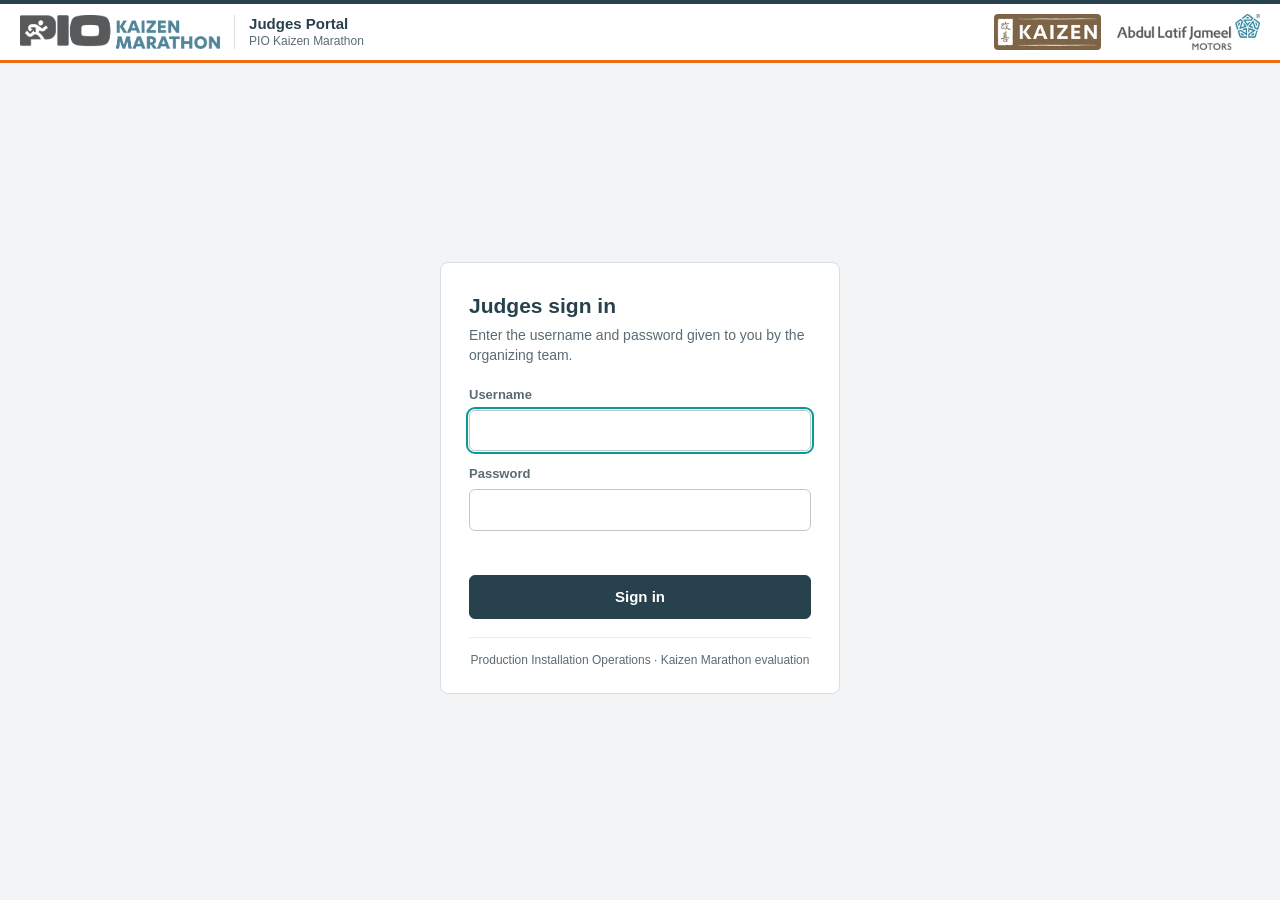
<file: index.html>
<!DOCTYPE html>
<html lang="en">
<head>
<meta charset="UTF-8">
<meta name="viewport" content="width=device-width, initial-scale=1">
<meta name="robots" content="noindex, nofollow">
<title>Judges Portal | PIO Kaizen Marathon</title>
<link rel="icon" href="data:,">
<link rel="stylesheet" href="style.css">
</head>
<body>

<header class="topbar">
  <div class="topbar-in">
    <div class="brand">
      <img class="logo-pio" src="assets/logo-pio-kaizen-marathon.png" alt="PIO Kaizen Marathon">
      <span class="brand-text"><b>Judges Portal</b><span id="eventName">PIO Kaizen Marathon</span></span>
    </div>
    <div class="topbar-right" id="topRight" hidden>
      <span class="who"><span class="who-label">Signed in as </span><b id="whoName"></b></span>
      <button type="button" class="btn small" id="btnPassword">Change password</button>
      <button type="button" class="btn small" id="btnLogout">Sign out</button>
    </div>
    <div class="brand-logos">
      <img class="logo-kaizen" src="assets/logo-kaizen.png" alt="Kaizen">
      <img class="logo-alj" src="assets/logo-alj-motors.png" alt="Abdul Latif Jameel Motors">
    </div>
  </div>
</header>

<!-- ============ SIGN IN ============ -->
<main id="viewLogin" class="login-page" hidden>
  <form class="card login-card" id="loginForm" autocomplete="on">
    <h1>Judges sign in</h1>
    <p class="sub">Enter the username and password given to you by the organizing team.</p>
    <div id="configNotice" class="notice warn" hidden style="margin-bottom:14px">
      The portal is not connected to its database yet. Open <b>config.js</b> and add the Supabase URL and key.
    </div>
    <label class="field"><span>Username</span>
      <input type="text" id="loginUser" autocomplete="username" autocapitalize="none" spellcheck="false" required>
    </label>
    <label class="field"><span>Password</span>
      <input type="password" id="loginPass" autocomplete="current-password" required>
    </label>
    <div class="login-error" id="loginError" role="alert"></div>
    <button type="submit" class="btn primary" id="loginBtn">Sign in</button>
    <div class="login-foot">Production Installation Operations &middot; Kaizen Marathon evaluation</div>
  </form>
</main>

<!-- ============ PORTAL ============ -->
<main id="viewApp" class="wrap" hidden>
  <div id="offlineNotice" class="notice warn" role="status" hidden style="margin-bottom:16px">
    <b>No internet connection.</b> Your scores are kept on this device and will be saved automatically when the connection is back. Please keep this page open.
  </div>
  <div id="closedNotice" class="notice warn" hidden style="margin-bottom:16px">
    Judging is currently closed by the organizing team. You can read your evaluations but not change them.
  </div>
  <div class="judge-grid" id="grid">
    <aside class="card side">
      <div class="side-head">
        <div class="row">
          <h2>Projects to evaluate</h2><span class="spacer"></span>
          <button type="button" class="btn link small" id="btnRefresh">Refresh</button>
        </div>
        <div class="progress" aria-hidden="true"><i id="progBar" style="width:0"></i></div>
        <div class="small muted" id="progText"></div>
        <input type="search" id="search" placeholder="Search code, title or presenter" style="margin-top:10px" aria-label="Search projects">
      </div>
      <div class="plist" id="plist"></div>
    </aside>

    <section class="main">
      <button type="button" class="btn back-btn" id="btnBack">&larr; All projects</button>
      <div class="card" id="formCard"></div>
    </section>
  </div>
</main>

<script src="config.js"></script>
<script src="common.js"></script>
<script>
(function () {
  "use strict";
  var esc = KZ.esc;
  // Everything this portal touches lives under ROOT (the whole page, unless it is embedded next to the other portal).
  var ROOT = document.getElementById("portalJudge") || document;
  function $(sel, root) { return (root || ROOT).querySelector(sel); }
  function $all(sel, root) { return Array.prototype.slice.call((root || ROOT).querySelectorAll(sel)); }
  var store = KZ.session("judge");
  var S = { session: null, data: null, evals: {}, current: null, lastLoad: 0 };
  var chain = Promise.resolve();      // saves run one after another, never in parallel
  var saveTimer = null;
  var retryTimer = null;

  function token() { return S.session ? S.session.token : null; }

  // ---------------- local backup of unsaved work ----------------
  // Scores that have not reached the server yet are also kept in this browser (per judge), so a dropped
  // connection, a closed tab or an expired session does not lose them. An entry is removed once it is saved.
  function cacheKey() { var u = S.session && S.session.user; return u ? "kz_judge_unsaved_" + (u.username || u.id) : null; }
  function readCache() {
    var k = cacheKey(); if (!k) return {};
    try { return JSON.parse(localStorage.getItem(k) || "{}") || {}; } catch (e) { return {}; }
  }
  function writeCache() {
    var k = cacheKey(); if (!k) return;
    var out = {}, n = 0;
    Object.keys(S.evals).forEach(function (code) {
      var ev = S.evals[code];
      if (ev.dirty && ev.status !== "submitted") { out[code] = { scores: ev.scores, comments: ev.comments, notes: ev.notes, at: Date.now() }; n++; }
    });
    try { if (n) localStorage.setItem(k, JSON.stringify(out)); else localStorage.removeItem(k); } catch (e) { /* storage full or blocked */ }
  }
  function anyDirty() { return Object.keys(S.evals).some(function (c) { return S.evals[c].dirty; }); }
  function retryAll() {
    clearTimeout(retryTimer); retryTimer = null;
    if (!S.session || !S.data) return;
    Object.keys(S.evals).forEach(function (code) { if (S.evals[code].dirty) queueSave(code); });
  }
  function updateOnline() {
    var off = navigator.onLine === false, n = $("#offlineNotice");
    if (n) n.hidden = !off;
    if (!off && anyDirty()) retryAll();
  }
  window.addEventListener("online", updateOnline);
  window.addEventListener("offline", updateOnline);

  // ---------------- sign in / out ----------------
  function showLogin(msg) {
    S.session = null; S.data = null; S.evals = {}; S.current = null;
    store.clear();
    $("#viewApp").hidden = true; $("#topRight").hidden = true;
    $("#viewLogin").hidden = false;
    $("#configNotice").hidden = KZ.isConfigured();
    $("#loginError").textContent = msg || "";
    $("#loginPass").value = "";
    $("#loginUser").focus();
  }

  $("#loginForm").addEventListener("submit", function (e) {
    e.preventDefault();
    var btn = $("#loginBtn"), err = $("#loginError");
    err.textContent = ""; btn.disabled = true; btn.textContent = "Signing in...";
    KZ.rpc("kz_login", { p_username: $("#loginUser").value, p_password: $("#loginPass").value, p_portal: "judge" })
      .then(function (r) {
        if (!r.ok) {
          err.textContent = r.error === "LOCKED"
            ? "Too many wrong attempts. Try again in " + r.minutes + " minute" + (r.minutes === 1 ? "" : "s") + "."
            : r.error === "WRONG_PORTAL"
              ? "This is an admin account. Please use the admin portal."
              : "Wrong username or password.";
          return;
        }
        S.session = { token: r.token, expires_at: r.expires_at, user: r.user };
        store.set(S.session);
        return load(true);
      })
      .catch(function (e2) { err.textContent = e2.message; })
      .then(function () { btn.disabled = false; btn.textContent = "Sign in"; });
  });

  $("#btnLogout").addEventListener("click", function () {
    var t = token();
    chain.then(function () { return KZ.rpc("kz_logout", { p_token: t }).catch(function () {}); })
      .then(function () { showLogin(""); });
  });
  $("#btnPassword").addEventListener("click", function () { KZ.changePasswordDialog(token); });

  function fail(e) {
    if (e && e.code === "KZ_SESSION") { showLogin(e.message); return; }
    KZ.toast(e && e.message ? e.message : "Something went wrong.", "error");
    if (e && (e.code === "KZ_LOCKED" || e.code === "KZ_JUDGING_CLOSED" || e.code === "KZ_NO_PROJECT")) load(false);
  }

  // ---------------- data ----------------
  function load(first) {
    return KZ.rpc("kz_judge_load", { p_token: token() }).then(function (d) {
      S.data = d; S.lastLoad = Date.now();
      var fresh = {};
      d.evaluations.forEach(function (ev) {
        fresh[ev.project_code] = { scores: ev.scores || {}, comments: ev.comments || {}, notes: ev.notes || "", status: ev.status,
          total: Number(ev.total), updated_at: ev.updated_at, submitted_at: ev.submitted_at, dirty: false };
      });
      // keep any local edits that have not reached the server yet
      Object.keys(S.evals).forEach(function (code) {
        var loc = S.evals[code];
        if (loc.dirty && (!fresh[code] || fresh[code].status !== "submitted")) fresh[code] = loc;
      });
      // bring back work that was kept on this device but never reached the server
      var cached = readCache(), restored = [];
      Object.keys(cached).forEach(function (code) {
        var c = cached[code], f = fresh[code];
        if (!d.projects.some(function (p) { return p.code === code; })) return;
        if (f && (f.status === "submitted" || f.dirty)) return;
        if (f && f.updated_at && c.at < Date.parse(f.updated_at) - 120000) return;   // the server copy is newer
        fresh[code] = { scores: c.scores || {}, comments: c.comments || {}, notes: c.notes || "", status: "draft",
          total: f ? f.total : 0, updated_at: f ? f.updated_at : null, submitted_at: null, dirty: true };
        restored.push(code);
      });
      S.evals = fresh;
      if (S.current && !project(S.current)) S.current = null;
      $("#viewLogin").hidden = true; $("#viewApp").hidden = false; $("#topRight").hidden = false;
      $("#whoName").textContent = d.user.full_name;
      $("#eventName").textContent = d.settings.event_name;
      document.title = "Judges Portal | " + d.settings.event_name;
      $("#closedNotice").hidden = d.settings.judging_open;
      renderList();
      renderForm();
      if (first) window.scrollTo(0, 0);
      updateOnline();
      writeCache();
      if (restored.length) {
        restored.forEach(function (code) { queueSave(code); });
        KZ.toast("Unsaved scores from this device were restored and are being saved.");
      }
    }).catch(function (e) {
      if (first || (e && e.code === "KZ_SESSION")) showLogin(e.message); else fail(e);
    });
  }

  function project(code) { return S.data.projects.filter(function (p) { return p.code === code; })[0]; }
  function category(code) { return S.data.categories.filter(function (c) { return c.code === code; })[0]; }
  function formOf(p) { var f = category(p.category).form; return S.data.forms.filter(function (x) { return x.code === f; })[0]; }
  function criteriaOf(p) { return KZ.criteriaFor(S.data.criteria, category(p.category).form); }
  // A comment is asked for when the rating is in the bottom two bands (1-2 on the 1-4 form, 1-4 on the 1-10 form).
  function lowRating(form, v) { return v && v <= (form.scale_max <= 4 ? 2 : 4); }
  function evalOf(code) {
    if (!S.evals[code]) S.evals[code] = { scores: {}, comments: {}, notes: "", status: "new", total: 0, dirty: false };
    return S.evals[code];
  }
  function statusOf(code) { var ev = S.evals[code]; return ev ? ev.status : "new"; }
  function readOnly(code) { return statusOf(code) === "submitted" || !S.data.settings.judging_open; }

  // ---------------- project list ----------------
  function renderList() {
    var q = $("#search").value.trim().toLowerCase();
    var all = S.data.projects, done = 0, drafts = 0;
    all.forEach(function (p) { var s = statusOf(p.code); if (s === "submitted") done++; else if (s === "draft") drafts++; });
    $("#progBar").style.width = (all.length ? (done / all.length) * 100 : 0) + "%";
    $("#progText").innerHTML = done === all.length && all.length
      ? "<b>All " + all.length + " evaluations submitted.</b> Thank you."
      : "<b>" + done + " of " + all.length + "</b> submitted" + (drafts ? " &middot; " + drafts + " in progress" : "");

    var html = "";
    S.data.categories.forEach(function (c) {
      var items = all.filter(function (p) {
        return p.category === c.code && (!q || (p.code + " " + p.title + " " + p.presenter).toLowerCase().indexOf(q) !== -1);
      });
      if (!items.length) return;
      var catDone = items.filter(function (p) { return statusOf(p.code) === "submitted"; }).length;
      html += '<div class="pgroup"><span>' + esc(c.name) + '</span><span>' + catDone + " / " + items.length + "</span></div>";
      items.forEach(function (p) {
        var s = statusOf(p.code);
        var label = s === "submitted" ? "Submitted" : s === "draft" ? "In progress" : "Not started";
        html += '<button type="button" class="pitem' + (p.code === S.current ? " active" : "") + '" data-code="' + esc(p.code) + '">' +
          '<span class="dot ' + (s === "new" ? "" : s) + '" title="' + label + '"></span>' +
          '<span><span class="pt">' + esc(p.title) + '</span>' +
          '<span class="pm" style="display:block"><b>' + esc(p.code) + "</b> &middot; " + esc(p.presenter) + " &middot; " + label + "</span></span></button>";
      });
    });
    $("#plist").innerHTML = html || '<div class="empty small">No project matches your search.</div>';
  }

  $("#plist").addEventListener("click", function (e) {
    var b = e.target.closest(".pitem");
    if (b) openProject(b.getAttribute("data-code"));
  });
  $("#search").addEventListener("input", renderList);
  $("#btnBack").addEventListener("click", function () { flushCurrent(); $("#grid").classList.remove("show-form"); window.scrollTo(0, 0); });
  $("#btnRefresh").addEventListener("click", function () { flushCurrent(); chain.then(function () { return load(false); }).then(function () { KZ.toast("Up to date."); }); });

  function openProject(code) {
    flushCurrent();
    S.current = code;
    $("#grid").classList.add("show-form");
    renderList(); renderForm();
    var top = $("#formCard").getBoundingClientRect().top + window.pageYOffset - 12;
    if (window.pageYOffset > top) window.scrollTo(0, top);
  }

  // ---------------- evaluation form ----------------
  function renderForm() {
    var card = $("#formCard");
    if (!S.current) {
      card.innerHTML = '<div class="empty"><h2>Select a project</h2><p>Choose a project from the list to start or continue its evaluation.<br>Your scores are saved automatically as you go.</p></div>';
      return;
    }
    var p = project(S.current), cat = category(p.category), form = formOf(p), crit = criteriaOf(p), ev = evalOf(p.code), ro = readOnly(p.code);
    var html = '<div class="form-head"><div class="row"><span class="pill cat">' + esc(cat.name) + '</span><span class="pill">' + esc(p.code) + "</span>" +
      (ev.status === "submitted" ? '<span class="pill ok">Submitted ' + esc(KZ.dt(ev.submitted_at)) + "</span>" : "") + "</div>" +
      "<h1>" + esc(p.title) + '</h1><div class="muted">Presenter: <b style="color:var(--text)">' + esc(p.presenter) + "</b></div></div>";

    if (ev.status === "submitted") {
      html += '<div style="padding:14px 20px 0"><div class="notice ok">This evaluation is submitted and locked. If something needs correcting, ask an admin to reopen it for you.</div></div>';
    }
    html += '<div class="scale"><span><b>Rating 1&ndash;' + form.scale_max + ":</b></span>" + form.scale.map(function (b) {
      return "<span><b>" + (b.from === b.to ? b.from : b.from + "&ndash;" + b.to) + "</b> " + esc(b.label) + "</span>";
    }).join("") + "</div>";

    var lastSection = null, n = 0;
    crit.forEach(function (c) {
      if (c.section_no !== lastSection) {
        lastSection = c.section_no;
        var sw = crit.filter(function (x) { return x.section_no === c.section_no; }).reduce(function (a, x) { return a + Number(x.weight); }, 0);
        html += '<div class="section-title"><span>' + esc(c.section) + "</span><span>" + sw + "% of the form</span></div>";
      }
      n++;
      var cur = ev.scores[c.id] || 0, cmt = ev.comments[c.id] || "", wide = form.scale_max <= 5;
      html += '<div class="crit" data-crit="' + c.id + '"><div class="crit-top"><span class="crit-no">' + n + '</span>' +
        '<span class="crit-name">' + esc(c.name) + '</span><span class="crit-w">Weight ' + Number(c.weight) + "%</span></div><ul>" +
        c.points.map(function (pt) { return "<li>" + esc(pt) + "</li>"; }).join("") + "</ul>" +
        (c.help ? '<details class="crit-help"><summary>What judges should look for</summary>' +
          (c.help.meaning ? "<p><b>Meaning:</b> " + esc(c.help.meaning) + "</p>" : "") +
          (c.help.looks_for ? "<p><b>Look for:</b> " + esc(c.help.looks_for) + "</p>" : "") + "</details>" : "") +
        '<div class="scores' + (wide ? " labelled" : "") + '" style="--n:' + form.scale_max + '" role="radiogroup" aria-label="Rating for ' + esc(c.name) + '">';
      for (var i = 1; i <= form.scale_max; i++) {
        html += '<button type="button" class="score-btn' + (cur === i ? " on" : "") + '" role="radio" aria-checked="' + (cur === i) +
          '" data-score="' + i + '"' + (ro ? " disabled" : "") + "><b>" + i + "</b>" + (wide ? "<small>" + esc(KZ.band(form, i)) + "</small>" : "") + "</button>";
      }
      var showCmt = !!cmt || lowRating(form, cur);
      html += '</div><div class="crit-band">' + bandText(form, cur) +
        (ro || showCmt ? "" : ' <button type="button" class="btn link small add-cmt">Add comment</button>') + "</div>" +
        '<div class="crit-cmt"' + (showCmt ? "" : " hidden") + '><textarea class="cmt" maxlength="600" rows="2" placeholder="' +
        (lowRating(form, cur) ? "Comment recommended for a low rating" : "Comment (optional)") + '"' + (ro ? " disabled" : "") + ">" + esc(cmt) + "</textarea></div></div>";
    });

    html += '<div class="notes-box"><label class="field" style="margin:0"><span>Notes and recommendations (optional)</span>' +
      '<textarea id="notes" maxlength="2000" placeholder="Strengths, areas to improve, remarks for the team"' + (ro ? " disabled" : "") + ">" +
      esc(ev.notes) + "</textarea></label></div>";

    html += '<div class="savebar"><div class="total-box"><div class="lbl">Weighted score</div><div class="val"><span id="totalVal"></span><small> / 100</small></div></div>' +
      '<div class="save-info"><div class="small"><b id="answered"></b> criteria scored</div><div class="save-state" id="saveState"></div></div><span class="spacer"></span>' +
      (ev.status === "submitted"
        ? '<button type="button" class="btn primary" id="btnNext">Next project &rarr;</button>'
        : '<button type="button" class="btn accent" id="btnSubmit"' + (ro ? " disabled" : "") + ">Submit evaluation</button>") + "</div>";

    card.innerHTML = html;
    updateTotals();
    setSaveState(ev.status === "draft" && ev.updated_at ? "saved" : "", ev.updated_at ? new Date(ev.updated_at) : null);
  }

  function bandText(form, score) { return score ? "Selected: <b>" + score + "</b> &middot; " + esc(KZ.band(form, score)) : "Not rated yet"; }

  function updateTotals() {
    var p = project(S.current), crit = criteriaOf(p), ev = evalOf(p.code);
    var done = crit.filter(function (c) { return ev.scores[c.id]; }).length;
    $("#totalVal").textContent = KZ.pct(KZ.weightedTotal(crit, ev.scores, formOf(p).scale_max));
    $("#answered").textContent = done + " of " + crit.length;
  }

  function setSaveState(kind, when) {
    var el = $("#saveState");
    if (!el) return;
    el.className = "save-state" + (kind === "error" ? " err" : kind === "saved" ? " ok" : "");
    el.innerHTML = kind === "saving" ? "Saving..."
      : kind === "pending" ? "Unsaved changes..."
      : kind === "saved" ? "Draft saved at " + KZ.time(when)
      : kind === "error" ? 'Not saved yet, retrying automatically. Your scores are kept on this device. <button type="button" class="btn link" id="btnRetry">Try now</button>'
      : "";
  }

  $("#formCard").addEventListener("click", function (e) {
    var sb = e.target.closest(".score-btn");
    if (sb && !sb.disabled) {
      var box = sb.closest(".crit"), id = box.getAttribute("data-crit"), val = Number(sb.getAttribute("data-score"));
      var ev = evalOf(S.current), form = formOf(project(S.current));
      ev.scores[id] = val; ev.dirty = true;
      if (ev.status === "new") ev.status = "draft";
      $all(".score-btn", box).forEach(function (b) {
        var on = Number(b.getAttribute("data-score")) === val;
        b.classList.toggle("on", on); b.setAttribute("aria-checked", on);
      });
      var cmtBox = $(".crit-cmt", box), low = lowRating(form, val);
      if (low) cmtBox.hidden = false;
      $(".cmt", box).placeholder = low ? "Comment recommended for a low rating" : "Comment (optional)";
      $(".crit-band", box).innerHTML = bandText(form, val) + (cmtBox.hidden ? ' <button type="button" class="btn link small add-cmt">Add comment</button>' : "");
      box.classList.remove("missing");
      updateTotals(); scheduleSave();
      return;
    }
    var ac = e.target.closest(".add-cmt");
    if (ac) {
      var cb = ac.closest(".crit");
      $(".crit-cmt", cb).hidden = false; ac.parentNode.removeChild(ac); $(".cmt", cb).focus();
      return;
    }
    if (e.target.id === "btnSubmit") return submitCurrent();
    if (e.target.id === "btnRetry") return retryAll();
    if (e.target.id === "btnNext") {
      var next = S.data.projects.filter(function (p) { return statusOf(p.code) !== "submitted"; })[0];
      if (next) openProject(next.code); else { $("#grid").classList.remove("show-form"); KZ.toast("All evaluations are submitted."); }
    }
  });
  $("#formCard").addEventListener("input", function (e) {
    var ev;
    if (e.target.classList.contains("cmt")) {
      ev = evalOf(S.current);
      var cid = e.target.closest(".crit").getAttribute("data-crit");
      if (e.target.value.trim()) ev.comments[cid] = e.target.value; else delete ev.comments[cid];
    } else if (e.target.id === "notes") {
      ev = evalOf(S.current);
      ev.notes = e.target.value;
    } else return;
    ev.dirty = true;
    if (ev.status === "new") ev.status = "draft";
    scheduleSave();
  });

  // ---------------- saving ----------------
  function scheduleSave() {
    clearTimeout(saveTimer);
    writeCache();
    setSaveState("pending");
    saveTimer = setTimeout(flushCurrent, 800);
  }
  function flushCurrent() {
    clearTimeout(saveTimer);
    if (S.current && S.evals[S.current] && S.evals[S.current].dirty) queueSave(S.current);
  }
  function queueSave(code) {
    chain = chain.then(function () { return doSave(code); });
    return chain;
  }
  function doSave(code) {
    var ev = S.evals[code];
    if (!S.session || !ev || !ev.dirty || ev.status === "submitted") return;
    ev.dirty = false;
    if (code === S.current) setSaveState("saving");
    return KZ.rpc("kz_judge_save", { p_token: token(), p_project: code, p_scores: ev.scores, p_comments: ev.comments, p_notes: ev.notes, p_submit: false })
      .then(function (r) {
        ev.updated_at = r.updated_at; ev.total = Number(r.total); ev.status = r.status;
        if (code === S.current && !ev.dirty) setSaveState("saved", new Date());
        writeCache();
        renderList();
      }, function (e) {
        ev.dirty = true;
        writeCache();
        if (code === S.current) setSaveState("error");
        if (e && (e.code === "NETWORK" || e.code === "SERVER")) {
          // keep trying quietly; the save line and the offline notice tell the judge what is happening
          updateOnline();
          if (!retryTimer && navigator.onLine !== false) retryTimer = setTimeout(retryAll, 6000);
          return;
        }
        fail(e);
      });
  }

  function submitCurrent() {
    var code = S.current, p = project(code), crit = criteriaOf(p), ev = evalOf(code);
    var missing = crit.filter(function (c) { return !ev.scores[c.id]; });
    $all(".crit").forEach(function (box) {
      box.classList.toggle("missing", missing.some(function (c) { return String(c.id) === box.getAttribute("data-crit"); }));
    });
    if (missing.length) {
      KZ.toast(missing.length + (missing.length === 1 ? " criterion is" : " criteria are") + " not scored yet.", "error");
      var first = $(".crit.missing");
      if (first) first.scrollIntoView({ behavior: "smooth", block: "center" });
      return;
    }
    KZ.modal({
      title: "Submit this evaluation?",
      okText: "Submit evaluation",
      body: "<p><b>" + esc(p.code) + "</b> &middot; " + esc(p.title) + "</p>" +
        '<p>Your weighted score: <b style="font-size:18px;color:var(--teal-dark)">' + KZ.pct(KZ.weightedTotal(crit, ev.scores, formOf(p).scale_max)) + " / 100</b></p>" +
        "<p class=\"muted\">After you submit, the evaluation is locked. Only an admin can reopen it.</p>",
      onOk: function () {
        clearTimeout(saveTimer);
        return chain.then(function () {
          return KZ.rpc("kz_judge_save", { p_token: token(), p_project: code, p_scores: ev.scores, p_comments: ev.comments, p_notes: ev.notes, p_submit: true });
        }).then(function (r) {
          ev.dirty = false; ev.status = r.status; ev.total = Number(r.total); ev.comments = r.comments || ev.comments;
          ev.updated_at = r.updated_at; ev.submitted_at = r.submitted_at;
          writeCache();
          renderList(); renderForm();
          KZ.toast("Evaluation submitted.");
        }, function (e) {
          if (e.code === "KZ_SESSION") { KZ.closeModal(); showLogin(e.message); return false; }
          if (e.code === "KZ_LOCKED" || e.code === "KZ_JUDGING_CLOSED") load(false);
          throw e;
        });
      }
    });
  }

  // refresh quietly when the judge comes back to the tab (e.g. after an admin reopened something)
  window.addEventListener("focus", function () {
    if (!S.session || !S.data || Date.now() - S.lastLoad < 30000) return;
    var dirty = Object.keys(S.evals).some(function (c) { return S.evals[c].dirty; });
    if (!dirty && !KZ.$("#modalWrap")) load(false);
  });
  window.addEventListener("beforeunload", function (e) {
    var dirty = Object.keys(S.evals).some(function (c) { return S.evals[c].dirty; });
    if (dirty) { e.preventDefault(); e.returnValue = ""; }
  });

  // ---------------- start ----------------
  S.session = store.get();
  if (S.session) load(true); else showLogin("");
})();
</script>
</body>
</html>
</file>
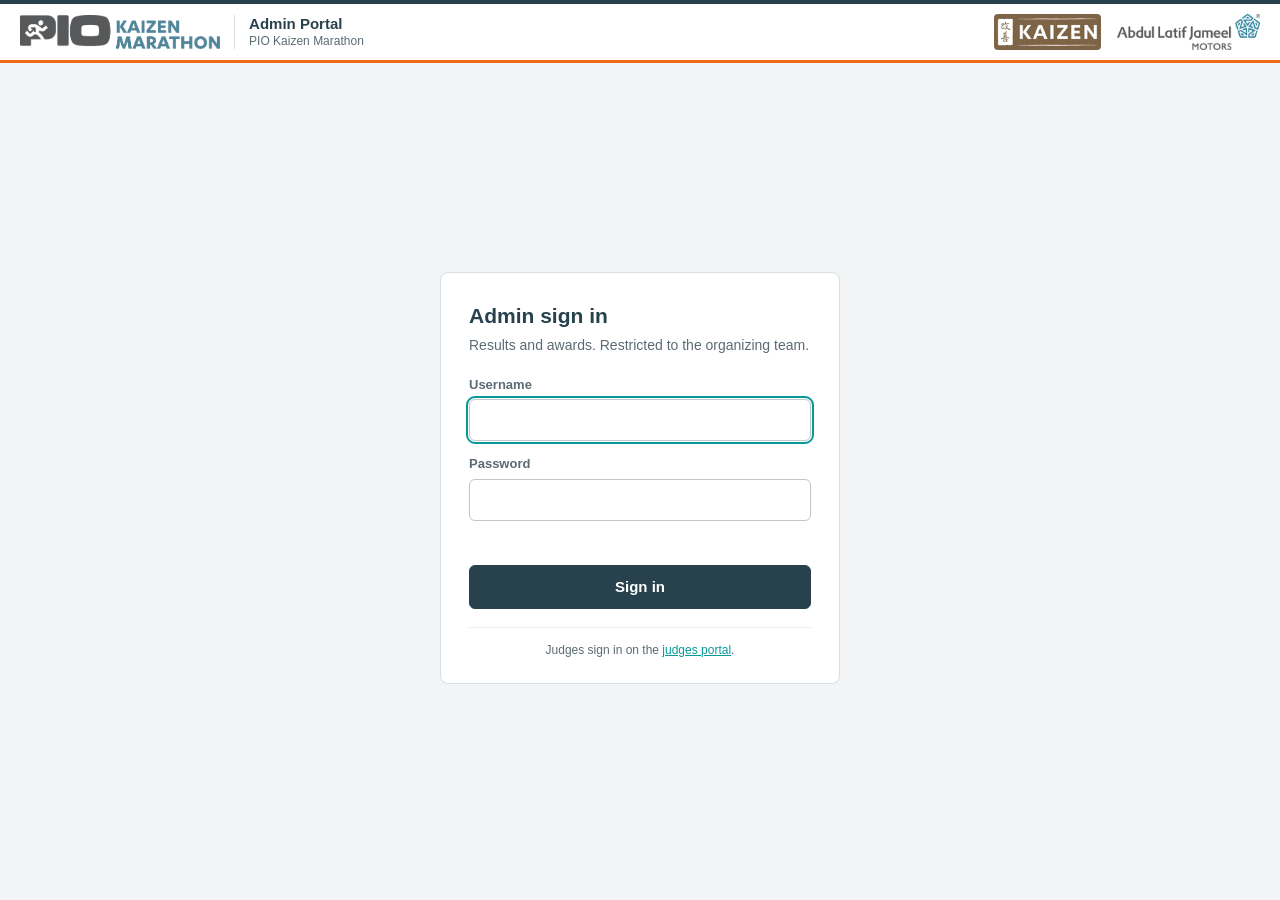
<file: admin.html>
<!DOCTYPE html>
<html lang="en">
<head>
<meta charset="UTF-8">
<meta name="viewport" content="width=device-width, initial-scale=1">
<meta name="robots" content="noindex, nofollow">
<title>Admin Portal | PIO Kaizen Marathon</title>
<link rel="icon" href="data:,">
<link rel="stylesheet" href="style.css">
</head>
<body>

<header class="topbar">
  <div class="topbar-in">
    <div class="brand">
      <img class="logo-pio" src="assets/logo-pio-kaizen-marathon.png" alt="PIO Kaizen Marathon">
      <span class="brand-text"><b>Admin Portal</b><span id="eventName">PIO Kaizen Marathon</span></span>
    </div>
    <div class="topbar-right" id="topRight" hidden>
      <span class="who"><span class="who-label">Signed in as </span><b id="whoName"></b></span>
      <button type="button" class="btn small" id="btnPassword">Change password</button>
      <button type="button" class="btn small" id="btnLogout">Sign out</button>
    </div>
    <div class="brand-logos">
      <img class="logo-kaizen" src="assets/logo-kaizen.png" alt="Kaizen">
      <img class="logo-alj" src="assets/logo-alj-motors.png" alt="Abdul Latif Jameel Motors">
    </div>
  </div>
</header>

<!-- ============ SIGN IN ============ -->
<main id="viewLogin" class="login-page" hidden>
  <form class="card login-card" id="loginForm" autocomplete="on">
    <h1>Admin sign in</h1>
    <p class="sub">Results and awards. Restricted to the organizing team.</p>
    <div id="configNotice" class="notice warn" hidden style="margin-bottom:14px">
      The portal is not connected to its database yet. Open <b>config.js</b> and add the Supabase URL and key.
    </div>
    <label class="field"><span>Username</span>
      <input type="text" id="loginUser" autocomplete="username" autocapitalize="none" spellcheck="false" required>
    </label>
    <label class="field"><span>Password</span>
      <input type="password" id="loginPass" autocomplete="current-password" required>
    </label>
    <div class="login-error" id="loginError" role="alert"></div>
    <button type="submit" class="btn primary" id="loginBtn">Sign in</button>
    <div class="login-foot">Judges sign in on the <a href="index.html">judges portal</a>.</div>
  </form>
</main>

<!-- ============ FIRST-RUN SETUP (shown once, while no account exists) ============ -->
<main id="viewSetup" class="login-page" hidden>
  <form class="card login-card" id="setupForm" autocomplete="off">
    <h1>First-time setup</h1>
    <p class="sub">No account exists yet. Create the first admin account; you will add the judges and the other admins from inside the portal.</p>
    <label class="field"><span>Your full name</span><input type="text" id="setupFull" maxlength="120" required></label>
    <label class="field"><span>Username (small letters, digits, dot, dash)</span>
      <input type="text" id="setupUser" maxlength="32" autocapitalize="none" spellcheck="false" required></label>
    <label class="field"><span>Password (8 characters or more)</span><input type="password" id="setupPass" autocomplete="new-password" required></label>
    <label class="field"><span>Repeat password</span><input type="password" id="setupPass2" autocomplete="new-password" required></label>
    <div class="login-error" id="setupError" role="alert"></div>
    <button type="submit" class="btn primary" id="setupBtn">Create admin account</button>
    <div class="login-foot">This page disappears as soon as the first account is created.</div>
  </form>
</main>

<!-- ============ PORTAL ============ -->
<main id="viewApp" class="wrap" hidden>
  <nav class="tabs" id="tabs" aria-label="Sections">
    <button type="button" class="tab on" data-tab="progress">Progress</button>
    <button type="button" class="tab" data-tab="results">Results</button>
    <button type="button" class="tab" data-tab="prizes">Prize sheet</button>
    <button type="button" class="tab" data-tab="projects">Projects</button>
    <button type="button" class="tab" data-tab="accounts">Accounts</button>
    <button type="button" class="tab" data-tab="settings">Settings</button>
    <button type="button" class="tab" data-tab="audit">Audit log</button>
    <span class="spacer"></span>
    <span class="row no-print" style="padding:0 4px;flex-wrap:nowrap">
      <span class="small muted nowrap" id="updatedAt"></span>
      <button type="button" class="btn small" id="btnRefresh">Refresh</button>
    </span>
  </nav>
  <div id="panel" class="stack"></div>
</main>

<script src="config.js"></script>
<script src="common.js"></script>
<script>
(function () {
  "use strict";
  var esc = KZ.esc, num = KZ.num, pct = KZ.pct;
  // Everything this portal touches lives under ROOT (the whole page, unless it is embedded next to the other portal).
  var ROOT = document.getElementById("portalAdmin") || document;
  function $(sel, root) { return (root || ROOT).querySelector(sel); }
  function $all(sel, root) { return Array.prototype.slice.call((root || ROOT).querySelectorAll(sel)); }
  var store = KZ.session("admin");
  var S = { session: null, D: null, tab: "progress", reveal: false, audit: null, timer: null };
  var ORD = ["", "1st", "2nd", "3rd", "4th", "5th", "6th", "7th", "8th", "9th", "10th"];

  function token() { return S.session ? S.session.token : null; }

  // ---------------- sign in / out ----------------
  function showLogin(msg) {
    S.session = null; S.D = null; S.reveal = false; S.audit = null;
    clearInterval(S.timer);
    store.clear(); KZ.closeModal();
    $("#viewApp").hidden = true; $("#topRight").hidden = true; $("#viewSetup").hidden = true;
    $("#viewLogin").hidden = false;
    $("#configNotice").hidden = KZ.isConfigured();
    $("#loginError").textContent = msg || "";
    $("#loginPass").value = "";
    $("#loginUser").focus();
    // brand-new database: offer the one-time "create the first admin" form instead
    if (KZ.isConfigured()) {
      KZ.rpc("kz_setup_status", {}).then(function (r) {
        if (r && r.needs_setup && !S.session) { $("#viewLogin").hidden = true; $("#viewSetup").hidden = false; $("#setupFull").focus(); }
      }).catch(function () { /* the sign-in form stays */ });
    }
  }

  $("#setupForm").addEventListener("submit", function (e) {
    e.preventDefault();
    var btn = $("#setupBtn"), err = $("#setupError");
    var user = $("#setupUser").value, pass = $("#setupPass").value;
    err.textContent = "";
    if (pass !== $("#setupPass2").value) { err.textContent = "The two passwords do not match."; return; }
    btn.disabled = true;
    KZ.rpc("kz_setup_first_admin", { p_username: user, p_full_name: $("#setupFull").value, p_password: pass })
      .then(function () { return KZ.rpc("kz_login", { p_username: user, p_password: pass, p_portal: "admin" }); })
      .then(function (r) {
        $("#setupPass").value = ""; $("#setupPass2").value = "";
        if (!r.ok) { showLogin(""); return; }
        S.session = { token: r.token, expires_at: r.expires_at, user: r.user };
        store.set(S.session);
        $("#viewSetup").hidden = true;
        return load(true).then(function () { KZ.toast("Admin account created. Add the judges under Accounts."); });
      })
      .catch(function (e2) { if (e2.code === "KZ_SETUP_CLOSED") showLogin(e2.message); else err.textContent = e2.message; })
      .then(function () { btn.disabled = false; });
  });

  $("#loginForm").addEventListener("submit", function (e) {
    e.preventDefault();
    var btn = $("#loginBtn"), err = $("#loginError");
    err.textContent = ""; btn.disabled = true; btn.textContent = "Signing in...";
    KZ.rpc("kz_login", { p_username: $("#loginUser").value, p_password: $("#loginPass").value, p_portal: "admin" })
      .then(function (r) {
        if (!r.ok) {
          err.textContent = r.error === "LOCKED"
            ? "Too many wrong attempts. Try again in " + r.minutes + " minute" + (r.minutes === 1 ? "" : "s") + "."
            : r.error === "WRONG_PORTAL"
              ? "This is a judge account. Please use the judges portal."
              : "Wrong username or password.";
          return;
        }
        S.session = { token: r.token, expires_at: r.expires_at, user: r.user };
        store.set(S.session);
        return load(true);
      })
      .catch(function (e2) { err.textContent = e2.message; })
      .then(function () { btn.disabled = false; btn.textContent = "Sign in"; });
  });
  $("#btnLogout").addEventListener("click", function () {
    KZ.rpc("kz_logout", { p_token: token() }).catch(function () {}).then(function () { showLogin(""); });
  });
  $("#btnPassword").addEventListener("click", function () { KZ.changePasswordDialog(token); });

  function fail(e) {
    if (e && e.code === "KZ_SESSION") { showLogin(e.message); return; }
    KZ.toast(e && e.message ? e.message : "Something went wrong.", "error");
  }
  // For actions inside a dialog: session loss sends the admin to sign in, anything else shows in the dialog.
  function act(promise, okMsg) {
    return promise.then(function () { if (okMsg) KZ.toast(okMsg); return load(false); },
      function (e) { if (e.code === "KZ_SESSION") { showLogin(e.message); return false; } throw e; });
  }

  // ---------------- data ----------------
  function load(first) {
    return KZ.rpc("kz_admin_load", { p_token: token(), p_reveal: S.reveal }).then(function (d) {
      S.D = d;
      $("#viewLogin").hidden = true; $("#viewSetup").hidden = true; $("#viewApp").hidden = false; $("#topRight").hidden = false;
      $("#whoName").textContent = d.user.full_name;
      $("#eventName").textContent = d.settings.event_name;
      document.title = "Admin Portal | " + d.settings.event_name;
      $("#updatedAt").textContent = "Live · updated " + KZ.time();
      render();
      if (first) {
        clearInterval(S.timer);
        S.timer = setInterval(function () {
          if (S.session && !KZ.$("#modalWrap") && !document.hidden && (S.tab === "progress" || S.tab === "results" || S.tab === "prizes")) load(false);
        }, 15000);
      }
    }).catch(function (e) {
      if (first || (e && e.code === "KZ_SESSION")) showLogin(e.message); else fail(e);
    });
  }

  function judges() { return S.D.users.filter(function (u) { return u.role === "judge" && u.active; }); }
  function userName(id) { var u = S.D.users.filter(function (x) { return x.id === id; })[0]; return u ? u.full_name : "(removed)"; }
  function projectOf(code) { return S.D.projects.filter(function (p) { return p.code === code; })[0]; }
  function categoryOf(code) { return S.D.categories.filter(function (c) { return c.code === code; })[0]; }
  // Column label for a judge: first name, or the full name when two judges share a first name.
  function formByCode(code) { return S.D.forms.filter(function (f) { return f.code === code; })[0]; }
  function shortName(full) {
    var first = String(full).split(/\s+/)[0];
    var clash = judges().filter(function (j) { return String(j.full_name).split(/\s+/)[0] === first; }).length > 1;
    return clash ? full : first;
  }
  function same(a, b) { return Math.abs(a - b) < 1e-9; }
  function mean(arr) { return arr.reduce(function (a, b) { return a + b; }, 0) / arr.length; }

  // Ranking: average of the judges' weighted scores; ties are broken by the
  // average Problem-Solving Methodology score. Anything still level is flagged.
  function compute() {
    var D = S.D, js = judges(), evMap = {};
    D.evaluations.forEach(function (e) { evMap[e.judge_id + "|" + e.project_code] = e; });
    return D.categories.map(function (c) {
      var prizes = {};
      D.prizes.filter(function (p) { return p.category === c.code; }).forEach(function (p) { prizes[p.place] = p; });
      var rows = D.projects.filter(function (p) { return p.category === c.code; }).map(function (p) {
        var cells = js.map(function (j) { return evMap[j.id + "|" + p.code] || null; });
        var scored = cells.filter(function (e) { return e && e.status === "submitted" && e.total !== undefined; });
        return {
          p: p, cells: cells,
          submitted: cells.filter(function (e) { return e && e.status === "submitted"; }).length,
          avg: scored.length ? mean(scored.map(function (e) { return Number(e.total); })) : null,
          meth: scored.length ? mean(scored.map(function (e) { return Number(e.methodology); })) : null,
          place: null, prize: null, tie: false, tieBroken: false
        };
      });
      var ranked = rows.filter(function (r) { return r.avg !== null; }).sort(function (a, b) {
        return (same(a.avg, b.avg) ? 0 : b.avg - a.avg) || (same(a.meth, b.meth) ? 0 : b.meth - a.meth) || a.p.code.localeCompare(b.p.code);
      });
      ranked.forEach(function (r, i) {
        r.place = i + 1; r.prize = prizes[r.place] || null;
        if (i > 0 && same(ranked[i - 1].avg, r.avg)) {
          if (same(ranked[i - 1].meth, r.meth)) { r.tie = true; ranked[i - 1].tie = true; }
          else { r.tieBroken = true; ranked[i - 1].tieBroken = true; }
        }
      });
      var nPrizes = Object.keys(prizes).length;
      return {
        c: c, form: formByCode(c.form), crit: KZ.criteriaFor(D.criteria, c.form), prizes: prizes, nPrizes: nPrizes,
        rows: ranked.concat(rows.filter(function (r) { return r.avg === null; })),
        // an unresolved tie matters when it touches a prize place
        openTies: ranked.filter(function (r, i) {
          var prev = ranked[i - 1];
          return r.tie && (r.prize || (prev && prev.prize && same(prev.avg, r.avg) && same(prev.meth, r.meth)));
        })
      };
    });
  }

  // Each winner gets two 500 SAR vouchers; the rest of the award is paid in 1,000 SAR vouchers.
  function vouchers(amount) {
    if (amount <= 0) return { v500: 0, v1000: 0 };
    var v500 = amount >= 1000 ? 2 : Math.floor(amount / 500);
    var rest = amount - v500 * 500;
    var v1000 = Math.floor(rest / 1000);
    v500 += Math.round((rest - v1000 * 1000) / 500);
    return { v500: v500, v1000: v1000 };
  }

  function winners(cats) {
    var out = [];
    cats.forEach(function (cat) {
      cat.rows.filter(function (r) { return r.prize; }).forEach(function (r) {
        var pz = r.prize;
        out.push({ cat: cat.c, place: r.place, p: r.p, name: r.p.presenter,
          role: pz.members > 0 ? "Team leader" : (cat.c.code === "I" ? "Individual" : "Leader"), amount: pz.leader_amount });
        if (pz.members > 0) {
          var names = S.D.team_members.filter(function (m) { return m.project_code === r.p.code; }).map(function (m) { return m.full_name; });
          var n = Math.max(pz.members, names.length);
          for (var i = 0; i < n; i++) {
            out.push({ cat: cat.c, place: r.place, p: r.p, name: names[i] || "", missing: !names[i], idx: i + 1,
              role: "Team member", amount: pz.member_amount, extra: i >= pz.members });
          }
        }
      });
    });
    out.forEach(function (w) { var v = vouchers(w.amount); w.v500 = v.v500; w.v1000 = v.v1000; });
    return out;
  }

  // ---------------- rendering ----------------
  $("#tabs").addEventListener("click", function (e) {
    var t = e.target.closest(".tab");
    if (!t) return;
    S.tab = t.getAttribute("data-tab");
    $all(".tab").forEach(function (b) { b.classList.toggle("on", b === t); });
    render();
    if (S.tab === "audit") loadAudit();
  });
  // Catch up right away when the admin comes back to this browser tab.
  document.addEventListener("visibilitychange", function () {
    if (!document.hidden && S.session && S.D && !KZ.$("#modalWrap") && (S.tab === "progress" || S.tab === "results" || S.tab === "prizes")) load(false);
  });
  $("#btnRefresh").addEventListener("click", function () {
    load(false).then(function () { if (S.tab === "audit") loadAudit(); KZ.toast("Up to date."); });
  });

  function render() {
    var fn = { progress: viewProgress, results: viewResults, prizes: viewPrizes, projects: viewProjects,
      accounts: viewAccounts, settings: viewSettings, audit: viewAudit }[S.tab];
    $("#panel").innerHTML = fn();
  }

  function statusLine() {
    var D = S.D;
    if (D.complete) return '<div class="notice ok"><b>Judging is complete.</b> All ' + D.expected + " evaluations are submitted. The results below are final unless an evaluation is reopened.</div>";
    if (!D.expected) return '<div class="notice warn">No active judges or no projects yet. Add judge accounts under <b>Accounts</b>.</div>';
    return '<div class="notice"><b>' + D.submitted + " of " + D.expected + "</b> evaluations submitted. Results unlock automatically when every judge has submitted every project.</div>";
  }

  // ----- Progress -----
  function viewProgress() {
    var D = S.D, js = judges(), evMap = {};
    D.evaluations.forEach(function (e) { evMap[e.judge_id + "|" + e.project_code] = e; });
    var h = statusLine();
    h += '<div class="kpis">' +
      kpi("Projects", D.projects.length) + kpi("Active judges", js.length) +
      kpi("Evaluations submitted", D.submitted + " <small>of " + D.expected + "</small>") +
      kpi("Judging", D.settings.judging_open ? "Open" : "Closed") + "</div>";

    h += '<div class="card"><div class="panel-head"><h2>Progress by judge</h2></div>';
    if (!js.length) h += '<div class="empty small">No active judge accounts yet.</div>';
    js.forEach(function (j) {
      var mine = D.evaluations.filter(function (e) { return e.judge_id === j.id; });
      var sub = mine.filter(function (e) { return e.status === "submitted"; }).length;
      var dr = mine.length - sub;
      h += '<div class="jbar"><div><b>' + esc(j.full_name) + '</b><div class="small muted">' + esc(j.username) +
        (j.last_login_at ? " &middot; last sign-in " + esc(KZ.dt(j.last_login_at)) : " &middot; never signed in") + "</div></div>" +
        '<div class="progress"><i style="width:' + (D.projects.length ? (sub / D.projects.length) * 100 : 0) + '%"></i></div>' +
        '<div class="right nowrap"><b>' + sub + " / " + D.projects.length + "</b>" + (dr ? '<div class="small muted">' + dr + " in progress</div>" : "") + "</div></div>";
    });
    h += "</div>";

    h += '<div class="card"><div class="panel-head"><h2>Evaluation status</h2>' +
      '<div class="sub">Select a submitted evaluation to view it or reopen it for the judge.' + (D.revealed ? "" : " Scores stay hidden until judging is complete.") + "</div></div>" +
      '<div class="table-wrap"><table class="tbl"><thead><tr><th>Code</th><th>Project</th>' +
      js.map(function (j) { return '<th class="center">' + esc(shortName(j.full_name)) + "</th>"; }).join("") + "</tr></thead><tbody>";
    D.categories.forEach(function (c) {
      var ps = D.projects.filter(function (p) { return p.category === c.code; });
      h += '<tr class="group"><td colspan="' + (2 + js.length) + '">' + esc(c.name) + " &middot; " + ps.length + " projects</td></tr>";
      ps.forEach(function (p) {
        h += '<tr><td class="code">' + esc(p.code) + "</td><td>" + esc(p.title) + '<div class="sub">' + esc(p.presenter) + "</div></td>";
        js.forEach(function (j) {
          var e = evMap[j.id + "|" + p.code];
          if (!e) h += '<td class="center muted">&ndash;</td>';
          else if (e.status === "draft") h += '<td class="center"><span class="pill warn">In progress</span></td>';
          else h += '<td class="center"><button type="button" class="cell-btn" data-act="eval" data-judge="' + j.id + '" data-code="' + esc(p.code) + '">' +
            '<span class="pill ok">' + (e.total !== undefined ? pct(e.total) : "Submitted") + "</span></button></td>";
        });
        h += "</tr>";
      });
    });
    return h + "</tbody></table></div></div>";
  }
  // Heading that only appears on paper.
  function printHead(title, sub) {
    return '<div class="print-only print-head"><div class="print-logos">' +
      '<img src="assets/logo-pio-kaizen-marathon.png" alt="PIO Kaizen Marathon"><img src="assets/logo-kaizen.png" alt="Kaizen">' +
      '<img src="assets/logo-alj-motors.png" alt="Abdul Latif Jameel Motors"></div>' +
      "<h1>" + esc(S.D.settings.event_name) + " &middot; " + esc(title) + "</h1><div>Printed " + esc(KZ.dt(new Date().toISOString())) +
      (sub ? " &middot; " + esc(sub) : "") + "</div></div>";
  }
  function kpi(lbl, val) { return '<div class="card kpi"><div class="lbl">' + lbl + '</div><div class="val">' + val + "</div></div>"; }

  // ----- locked panel shared by Results and Prize sheet -----
  function lockedPanel(what) {
    var D = S.D;
    return '<div class="card locked-panel"><h2>' + what + " are locked while judging is in progress</h2>" +
      "<p><b>" + D.submitted + " of " + D.expected + "</b> evaluations are submitted. This page opens automatically once every judge has submitted every project.</p>" +
      '<button type="button" class="btn" data-act="reveal">Show provisional standings</button>' +
      '<p class="small" style="margin-top:12px">Viewing provisional standings is recorded in the audit log.</p></div>';
  }

  // ----- Results -----
  function viewResults() {
    var D = S.D;
    if (!D.revealed) return lockedPanel("Results");
    var js = judges(), cats = compute();
    var h = printHead(D.complete ? "Final results" : "Provisional standings", D.submitted + " of " + D.expected + " evaluations submitted");
    h += D.complete
      ? '<div class="notice ok no-print"><b>Final results.</b> All ' + D.expected + " evaluations are submitted. Score = average of the judges&rsquo; weighted scores (out of 100).</div>"
      : '<div class="notice warn"><b>Provisional standings.</b> Only ' + D.submitted + " of " + D.expected + " evaluations are submitted, so averages and places can still change.</div>";
    h += '<div class="row no-print"><span class="spacer"></span>' +
      '<button type="button" class="btn" data-act="csv-results">Export results (CSV)</button>' +
      '<button type="button" class="btn" data-act="csv-scores">Export all scores (CSV)</button>' +
      '<button type="button" class="btn" data-act="print">Print</button></div>';

    cats.forEach(function (cat) {
      h += '<div class="card"><div class="panel-head"><h2>' + esc(cat.c.name) + '</h2><span class="pill">' + cat.rows.length + " projects</span>" +
        '<span class="pill">' + cat.nPrizes + (cat.nPrizes === 1 ? " award" : " awards") + '</span><span class="pill">' + esc(cat.form.name) + ": " + cat.crit.length + " criteria, rated 1&ndash;" + cat.form.scale_max + "</span></div>";
      if (cat.openTies.length) {
        h += '<div style="padding:12px 18px 0"><div class="notice danger"><b>Tie on an award place:</b> ' +
          cat.openTies.map(function (r) { return esc(r.p.code); }).join(", ") +
          " have the same average and the same methodology score. The committee must decide their order.</div></div>";
      }
      h += '<div class="table-wrap"><table class="tbl"><thead><tr><th class="center">Place</th><th>Code</th><th>Project</th>' +
        js.map(function (j) { return '<th class="right">' + esc(shortName(j.full_name)) + "</th>"; }).join("") +
        '<th class="right">Average</th><th>Award</th><th class="no-print"></th></tr></thead><tbody>';
      cat.rows.forEach(function (r) {
        h += "<tr" + (r.prize ? ' class="winner"' : "") + '><td class="center">' +
          (r.place ? '<span class="rank' + (r.prize ? " win" : "") + '">' + r.place + "</span>" : '<span class="muted">&ndash;</span>') + "</td>" +
          '<td class="code">' + esc(r.p.code) + "</td><td>" + esc(r.p.title) + '<div class="sub">' + esc(r.p.presenter) + "</div></td>";
        r.cells.forEach(function (e) {
          h += '<td class="right mono">' + (e && e.status === "submitted" && e.total !== undefined ? pct(e.total)
            : e && e.status === "draft" ? '<span class="muted small">in progress</span>' : '<span class="muted">&ndash;</span>') + "</td>";
        });
        h += '<td class="right mono">' + (r.avg !== null ? '<span class="avg">' + pct(r.avg) + "</span>" +
          (r.submitted < js.length ? '<div class="sub">' + r.submitted + " of " + js.length + " judges</div>" : "") +
          (r.tie ? '<div class="sub" style="color:var(--danger)">tie</div>' : r.tieBroken ? '<div class="sub">tie-break ' + pct(r.meth) + "</div>" : "")
          : '<span class="muted">&ndash;</span>') + "</td>" +
          "<td>" + (r.prize ? "<b>" + ORD[r.place] + " place</b><div class=\"sub\">SAR " + num(r.prize.leader_amount) +
            (r.prize.members ? " leader &middot; SAR " + num(r.prize.member_amount) + " per member" : "") + "</div>" : "") + "</td>" +
          '<td class="right no-print">' + (r.avg !== null ? '<button type="button" class="btn small" data-act="detail" data-code="' + esc(r.p.code) + '">Details</button>' : "") + "</td></tr>";
      });
      h += "</tbody></table></div></div>";
    });

    h += '<div class="print-only"><div class="sign-row">' +
      js.map(function (j) { return "<div>" + esc(j.full_name) + "<br>Judge &middot; signature</div>"; }).join("") + "</div></div>";
    return h;
  }

  // ----- Prize sheet -----
  function viewPrizes() {
    var D = S.D;
    if (!D.revealed) return lockedPanel("Awards");
    var cats = compute(), ws = winners(cats);
    var tot = ws.reduce(function (a, w) { return { amt: a.amt + w.amount, v500: a.v500 + w.v500, v1000: a.v1000 + w.v1000 }; }, { amt: 0, v500: 0, v1000: 0 });
    var budget = D.prizes.reduce(function (a, p) { return a + p.leader_amount + p.member_amount * p.members; }, 0);
    var h = printHead("Prize sheet" + (D.complete ? "" : " (provisional)"), "");
    if (!D.complete) h += '<div class="notice warn"><b>Provisional.</b> Judging is not complete, so the winners below can still change.</div>';
    cats.forEach(function (cat) {
      if (cat.openTies.length) h += '<div class="notice danger"><b>' + esc(cat.c.name) + ":</b> unresolved tie on an award place (" +
        cat.openTies.map(function (r) { return esc(r.p.code); }).join(", ") + "). Confirm the order with the committee before paying awards.</div>";
    });
    if (ws.some(function (w) { return w.extra; })) h += '<div class="notice warn">A winning team has more members entered than the approved number, so the total is above the approved budget of SAR ' + num(budget) + ".</div>";

    h += '<div class="card"><div class="panel-head"><h2>Award distribution</h2><span class="spacer"></span>' +
      '<button type="button" class="btn no-print" data-act="csv-prizes">Export (CSV)</button><button type="button" class="btn no-print" data-act="print">Print</button>' +
      '<div class="sub">Each winner receives two 500 SAR vouchers; the remainder of the award is paid in 1,000 SAR vouchers.</div></div>' +
      '<div class="sum-tiles"><div><div class="lbl">Winners</div><div class="val">' + ws.length + '</div></div>' +
      '<div><div class="lbl">Total awards</div><div class="val">SAR ' + num(tot.amt) + '</div></div>' +
      '<div><div class="lbl">500 SAR vouchers</div><div class="val">' + num(tot.v500) + '</div></div>' +
      '<div><div class="lbl">1,000 SAR vouchers</div><div class="val">' + num(tot.v1000) + "</div></div></div>";
    if (!ws.length) h += '<div class="empty small">No ranked projects yet.</div>';
    else {
      h += '<div class="table-wrap"><table class="tbl"><thead><tr><th>#</th><th>Category</th><th>Place</th><th>Project</th><th>Recipient</th><th>Role</th>' +
        '<th class="right">Award (SAR)</th><th class="right">500 SAR vouchers</th><th class="right">1,000 SAR vouchers</th></tr></thead><tbody>';
      ws.forEach(function (w, i) {
        h += "<tr><td>" + (i + 1) + "</td><td>" + esc(w.cat.name) + "</td><td>" + ORD[w.place] + '</td><td><span class="code">' + esc(w.p.code) + '</span><div class="sub">' + esc(w.p.title) + "</div></td>" +
          "<td>" + (w.missing ? '<span class="muted">Member ' + w.idx + " (name not entered)</span>" : "<b>" + esc(w.name) + "</b>") + "</td><td class=\"role\">" + w.role + "</td>" +
          '<td class="right mono">' + num(w.amount) + '</td><td class="right mono">' + w.v500 + '</td><td class="right mono">' + w.v1000 + "</td></tr>";
      });
      h += '</tbody><tfoot><tr><td colspan="6">Total</td><td class="right mono">' + num(tot.amt) + '</td><td class="right mono">' + num(tot.v500) +
        '</td><td class="right mono">' + num(tot.v1000) + "</td></tr></tfoot></table></div>";
    }
    h += "</div>";

    // member names for winning teams
    cats.forEach(function (cat) {
      cat.rows.filter(function (r) { return r.prize && r.prize.members > 0; }).forEach(function (r) {
        var names = D.team_members.filter(function (m) { return m.project_code === r.p.code; }).map(function (m) { return m.full_name; });
        var n = Math.max(r.prize.members, names.length);
        h += '<div class="card no-print"><div class="panel-head"><h2>Team members &middot; ' + esc(r.p.code) + '</h2><span class="pill">' + ORD[r.place] + " place</span>" +
          '<div class="sub">' + esc(r.p.title) + " &middot; leader " + esc(r.p.presenter) + " &middot; " + r.prize.members + " members receive SAR " + num(r.prize.member_amount) + " each</div></div>" +
          '<div class="card-pad"><div class="members-edit" data-members="' + esc(r.p.code) + '">';
        for (var i = 0; i < n; i++) h += '<input type="text" maxlength="120" placeholder="Member ' + (i + 1) + ' full name" value="' + esc(names[i] || "") + '" aria-label="Member ' + (i + 1) + '">';
        h += '</div><div class="row" style="margin-top:12px"><button type="button" class="btn primary" data-act="save-members" data-code="' + esc(r.p.code) + '">Save names</button></div></div></div>';
      });
    });
    return h;
  }

  // ----- Projects -----
  function viewProjects() {
    var D = S.D, used = {};
    D.evaluations.forEach(function (e) { used[e.project_code] = true; });
    var h = '<div class="card"><div class="panel-head"><h2>Projects</h2><span class="pill">' + D.projects.length + '</span><span class="spacer"></span>' +
      '<button type="button" class="btn primary" data-act="project-new">Add project</button>' +
      '<div class="sub">A project that already has evaluations cannot be deleted or moved to another category.</div></div>' +
      '<div class="table-wrap"><table class="tbl"><thead><tr><th>Code</th><th>Title</th><th>Presenter / leader</th><th></th></tr></thead><tbody>';
    D.categories.forEach(function (c) {
      var ps = D.projects.filter(function (p) { return p.category === c.code; });
      h += '<tr class="group"><td colspan="4">' + esc(c.name) + " &middot; " + ps.length + " projects</td></tr>";
      ps.forEach(function (p) {
        h += '<tr><td class="code">' + esc(p.code) + "</td><td>" + esc(p.title) + "</td><td>" + esc(p.presenter) + '</td><td class="right nowrap">' +
          '<button type="button" class="btn small" data-act="project-edit" data-code="' + esc(p.code) + '">Edit</button> ' +
          (used[p.code] ? "" : '<button type="button" class="btn small" data-act="project-del" data-code="' + esc(p.code) + '">Delete</button>') + "</td></tr>";
      });
    });
    return h + "</tbody></table></div></div>";
  }

  // ----- Accounts -----
  function viewAccounts() {
    var D = S.D;
    var h = '<div class="card"><div class="panel-head"><h2>Accounts</h2><span class="spacer"></span>' +
      '<button type="button" class="btn primary" data-act="user-new">Add account</button>' +
      '<div class="sub">Judges sign in on the judges portal, admins on this portal. Give each person their username and password privately.</div></div>' +
      '<div class="table-wrap"><table class="tbl"><thead><tr><th>Name</th><th>Username</th><th>Role</th><th>Status</th><th>Last sign-in</th><th></th></tr></thead><tbody>';
    D.users.forEach(function (u) {
      h += "<tr><td><b>" + esc(u.full_name) + "</b>" + (u.id === D.user.id ? ' <span class="pill">you</span>' : "") + "</td><td>" + esc(u.username) + "</td>" +
        "<td>" + (u.role === "admin" ? "Admin" : "Judge") + "</td><td>" +
        (!u.active ? '<span class="pill danger">Disabled</span>' : u.locked ? '<span class="pill warn">Locked (wrong password)</span>' : '<span class="pill ok">Active</span>') + "</td>" +
        '<td class="small muted">' + (u.last_login_at ? esc(KZ.dt(u.last_login_at)) : "Never") + '</td><td class="right">' +
        '<button type="button" class="btn small" data-act="user-edit" data-id="' + u.id + '">Edit</button></td></tr>';
    });
    return h + "</tbody></table></div></div>";
  }

  // ----- Settings -----
  function viewSettings() {
    var D = S.D, catUsed = {};
    D.evaluations.forEach(function (e) { var p = projectOf(e.project_code); if (p) catUsed[p.category] = true; });
    var h = '<div class="card"><div class="panel-head"><h2>Judging window</h2></div><div class="card-pad"><div class="row">' +
      "<div><b>Judging is " + (D.settings.judging_open ? "open" : "closed") + "</b><div class=\"small muted\">" +
      (D.settings.judging_open ? "Judges can save and submit evaluations." : "Judges can read their evaluations but cannot change anything.") + "</div></div><span class=\"spacer\"></span>" +
      '<button type="button" class="btn" data-act="toggle-judging">' + (D.settings.judging_open ? "Close judging" : "Open judging") + "</button></div></div></div>";

    h += '<div class="card"><div class="panel-head"><h2>Evaluation form per category</h2>' +
      '<div class="sub">From the 2026 KM Evaluation Form workbook. ' + D.forms.map(function (f) {
        return "<b>" + esc(f.name) + "</b>: " + KZ.criteriaFor(D.criteria, f.code).length + " criteria rated 1&ndash;" + f.scale_max;
      }).join(" &middot; ") + ". A category&rsquo;s form can only be changed before any judge starts scoring it.</div></div>" +
      '<div class="table-wrap"><table class="tbl"><thead><tr><th>Category</th><th>Projects</th><th>Form</th><th></th></tr></thead><tbody>';
    D.categories.forEach(function (c) {
      var lock = !!catUsed[c.code];
      h += "<tr><td><b>" + esc(c.name) + "</b></td><td>" + D.projects.filter(function (p) { return p.category === c.code; }).length + "</td><td>" +
        '<select data-form="' + esc(c.code) + '" style="max-width:300px"' + (lock ? " disabled" : "") + ">" +
        D.forms.map(function (f) { return '<option value="' + esc(f.code) + '"' + (c.form === f.code ? " selected" : "") + ">" + esc(f.name) + " (rated 1&ndash;" + f.scale_max + ")</option>"; }).join("") +
        '</select></td><td class="right">' +
        (lock ? '<span class="small muted">Locked: scoring has started</span>' : '<button type="button" class="btn small" data-act="save-form" data-cat="' + esc(c.code) + '">Save</button>') + "</td></tr>";
    });
    h += "</tbody></table></div></div>";

    h += '<div class="card"><div class="panel-head"><h2>Awards</h2><div class="sub">Approved amounts per place (SAR).</div></div>' +
      '<div class="table-wrap"><table class="tbl"><thead><tr><th>Category</th><th>Place</th><th class="right">Leader</th><th class="right">Members</th><th class="right">Per member</th><th class="right">Total</th></tr></thead><tbody>';
    var grand = 0;
    D.categories.forEach(function (c) {
      D.prizes.filter(function (p) { return p.category === c.code; }).forEach(function (p) {
        var t = p.leader_amount + p.member_amount * p.members; grand += t;
        h += "<tr><td>" + esc(c.name) + "</td><td>" + ORD[p.place] + '</td><td class="right mono">' + num(p.leader_amount) + '</td><td class="right mono">' + p.members +
          '</td><td class="right mono">' + num(p.member_amount) + '</td><td class="right mono">' + num(t) + "</td></tr>";
      });
    });
    return h + '</tbody><tfoot><tr><td colspan="5">Total budget</td><td class="right mono">' + num(grand) + "</td></tr></tfoot></table></div></div>";
  }

  // ----- Audit log -----
  var ACTIONS = {
    first_admin_created: "Created the first admin account (setup page)", login: "Signed in", login_locked: "Account locked after wrong passwords", password_changed: "Changed own password",
    password_reset_from_sql_editor: "Password reset from the database",
    evaluation_submitted: "Submitted evaluation", evaluation_reopened: "Reopened evaluation",
    provisional_results_viewed: "Viewed provisional standings",
    judging_opened: "Opened judging", judging_closed: "Closed judging", category_form_changed: "Changed evaluation form",
    user_created: "Created account", user_updated: "Updated account",
    project_created: "Added project", project_updated: "Edited project", project_deleted: "Deleted project",
    team_members_updated: "Updated team members"
  };
  function auditDetails(a) {
    var d = a.details || {};
    switch (a.action) {
      case "evaluation_submitted": return "Score " + pct(d.total);
      case "evaluation_reopened": return "Reason: " + d.reason + " (previous score " + pct(d.previous_total) + ")";
      case "provisional_results_viewed": return d.submitted + " of " + d.expected + " submitted at the time";
      case "category_form_changed": return (categoryOf(d.category) || { name: d.category }).name + ": " + d.from + " to " + d.to;
      case "user_created": return d.username + " (" + d.role + ")";
      case "user_updated": return d.username + " (" + d.role + (d.active ? "" : ", disabled") + ")" + (d.password_changed ? ", password reset" : "");
      case "password_reset_from_sql_editor": case "first_admin_created": return d.username;
      case "project_created": case "project_updated": case "project_deleted": return d.title || "";
      case "team_members_updated": return (d.members || []).filter(function (m) { return String(m).trim(); }).join(", ");
      default: return "";
    }
  }
  function loadAudit() {
    return KZ.rpc("kz_admin_audit", { p_token: token(), p_limit: 1000 }).then(function (rows) {
      S.audit = rows; if (S.tab === "audit") render();
    }).catch(fail);
  }
  function viewAudit() {
    var h = '<div class="card"><div class="panel-head"><h2>Audit log</h2><span class="spacer"></span>' +
      '<button type="button" class="btn" data-act="csv-audit">Export (CSV)</button>' +
      '<div class="sub">Every sign-in, submission, reopening and change is recorded here and cannot be edited from the portal.</div></div>';
    if (!S.audit) return h + '<div class="empty small">Loading...</div></div>';
    h += '<div class="table-wrap"><table class="tbl"><thead><tr><th>When</th><th>Who</th><th>Action</th><th>Project</th><th>Judge</th><th>Details</th></tr></thead><tbody>';
    S.audit.forEach(function (a) {
      h += '<tr><td class="nowrap small">' + esc(KZ.dt(a.at)) + "</td><td>" + esc(a.actor_name || "Database owner") + "</td><td>" + esc(ACTIONS[a.action] || a.action) + "</td>" +
        '<td class="code">' + esc(a.project_code || "") + "</td><td>" + (a.judge_id ? esc(userName(a.judge_id)) : "") + '</td><td class="details-json">' + esc(auditDetails(a)) + "</td></tr>";
    });
    return h + "</tbody></table></div></div>";
  }

  // ---------------- actions ----------------
  $("#panel").addEventListener("click", function (e) {
    var b = e.target.closest("[data-act]");
    if (!b) return;
    var a = b.getAttribute("data-act"), code = b.getAttribute("data-code");
    if (a === "eval") return dlgEvaluation(b.getAttribute("data-judge"), code);
    if (a === "detail") return dlgProject(code);
    if (a === "reveal") return dlgReveal();
    if (a === "print") return window.print();
    if (a === "csv-results") return csvResults();
    if (a === "csv-scores") return csvScores();
    if (a === "csv-prizes") return csvPrizes();
    if (a === "csv-audit") return csvAudit();
    if (a === "save-members") return saveMembers(code, b);
    if (a === "project-new") return dlgProjectEdit(null);
    if (a === "project-edit") return dlgProjectEdit(projectOf(code));
    if (a === "project-del") return dlgProjectDelete(projectOf(code));
    if (a === "user-new") return dlgUser(null);
    if (a === "user-edit") return dlgUser(S.D.users.filter(function (u) { return u.id === b.getAttribute("data-id"); })[0]);
    if (a === "toggle-judging") return dlgJudging();
    if (a === "save-form") return saveForm(b.getAttribute("data-cat"));
  });

  function dlgReveal() {
    KZ.modal({
      title: "Show provisional standings?",
      okText: "Show provisional standings",
      body: "<p>Judging is not complete: <b>" + S.D.submitted + " of " + S.D.expected + "</b> evaluations are submitted.</p>" +
        "<p>Standings shown now can change. Your name and the time will be recorded in the audit log.</p>",
      onOk: function () { S.reveal = true; return act(Promise.resolve()); }
    });
  }

  function critTable(crit, evals, heads, scaleMax) {
    var h = '<div class="table-wrap"><table class="tbl"><thead><tr><th>Criterion</th><th class="right">Weight</th>' +
      heads.map(function (x) { return '<th class="right">' + esc(x) + (scaleMax ? " (1&ndash;" + scaleMax + ")" : "") + "</th>"; }).join("") + "</tr></thead><tbody>";
    crit.forEach(function (c) {
      var notes = evals.map(function (e, i) {
        var t = e && e.comments && e.comments[c.id];
        return t ? '<div class="cmt-line">' + (evals.length > 1 ? "<b>" + esc(heads[i]) + ":</b> " : "") + esc(t) + "</div>" : "";
      }).join("");
      h += "<tr><td>" + esc(c.name) + '<div class="sub">' + esc(c.section) + "</div>" + notes + '</td><td class="right mono">' + Number(c.weight) + "%</td>" +
        evals.map(function (e) { return '<td class="right mono">' + (e && e.scores && e.scores[c.id] ? e.scores[c.id] : "&ndash;") + "</td>"; }).join("") + "</tr>";
    });
    h += '</tbody><tfoot><tr><td colspan="2">Weighted score (out of 100)</td>' +
      evals.map(function (e) { return '<td class="right mono">' + (e && e.total !== undefined ? pct(e.total) : "&ndash;") + "</td>"; }).join("") + "</tr></tfoot></table></div>";
    return h;
  }

  function dlgEvaluation(judgeId, code) {
    var D = S.D, p = projectOf(code);
    var e = D.evaluations.filter(function (x) { return x.judge_id === judgeId && x.project_code === code; })[0];
    if (!e || !p) return;
    var form = formByCode(categoryOf(p.category).form), crit = KZ.criteriaFor(D.criteria, form.code);
    var body = '<dl class="kv"><dt>Project</dt><dd><b>' + esc(p.code) + "</b> &middot; " + esc(p.title) + "</dd><dt>Judge</dt><dd>" + esc(userName(judgeId)) +
      "</dd><dt>Submitted</dt><dd>" + esc(KZ.dt(e.submitted_at)) + "</dd></dl>";
    body += e.total !== undefined
      ? '<div style="margin-top:14px">' + critTable(crit, [e], ["Rating"], form.scale_max) + "</div>" + (e.notes ? '<p style="margin-top:12px"><b>Notes:</b> ' + esc(e.notes) + "</p>" : "")
      : '<p class="muted" style="margin-top:14px">Scores are hidden until judging is complete.</p>';
    body += '<label class="field" style="margin:16px 0 0"><span>To reopen this evaluation for the judge, give a reason</span>' +
      '<input type="text" id="reopenReason" maxlength="300" placeholder="e.g. judge asked to correct criterion 4"></label>';
    KZ.modal({
      title: "Submitted evaluation", wide: true, okText: "Reopen for editing", cancelText: "Close", danger: true, body: body,
      onOk: function (root) {
        var reason = $("#reopenReason", root).value.trim();
        if (reason.length < 3) throw new Error("Enter a reason to reopen.");
        return act(KZ.rpc("kz_admin_reopen", { p_token: token(), p_judge: judgeId, p_project: code, p_reason: reason }),
          "Evaluation reopened. The judge can edit and resubmit it.");
      }
    });
  }

  function dlgProject(code) {
    var D = S.D, p = projectOf(code), js = judges();
    var cat = compute().filter(function (c) { return c.c.code === p.category; })[0];
    var r = cat.rows.filter(function (x) { return x.p.code === code; })[0];
    var evs = r.cells.map(function (e) { return e && e.status === "submitted" ? e : null; });
    var body = '<dl class="kv"><dt>Project</dt><dd><b>' + esc(p.code) + "</b> &middot; " + esc(p.title) + "</dd><dt>Presenter</dt><dd>" + esc(p.presenter) +
      "</dd><dt>Category</dt><dd>" + esc(cat.c.name) + "</dd><dt>Average</dt><dd><b>" + pct(r.avg) + "</b> out of 100 &middot; place " + r.place + " of " + cat.rows.length + "</dd></dl>" +
      '<div style="margin-top:14px">' + critTable(cat.crit, evs, js.map(function (j) { return shortName(j.full_name); }), cat.form.scale_max) + "</div>";
    js.forEach(function (j, i) {
      if (evs[i] && evs[i].notes) body += '<p style="margin-top:10px"><b>' + esc(j.full_name) + ":</b> " + esc(evs[i].notes) + "</p>";
    });
    KZ.modal({ title: "Score breakdown", wide: true, cancelText: "Close", body: body });
  }

  function saveMembers(code, btn) {
    var names = $all('[data-members="' + code + '"] input').map(function (i) { return i.value.trim(); });
    while (names.length && !names[names.length - 1]) names.pop();
    btn.disabled = true;
    KZ.rpc("kz_admin_set_members", { p_token: token(), p_project: code, p_members: names })
      .then(function () { KZ.toast("Team members saved."); return load(false); })
      .catch(function (e) { btn.disabled = false; fail(e); });
  }

  function dlgProjectEdit(p) {
    var D = S.D, isNew = !p;
    KZ.modal({
      title: isNew ? "Add project" : "Edit project " + p.code, okText: isNew ? "Add project" : "Save changes",
      body: '<label class="field"><span>Project code</span><input type="text" id="pjCode" maxlength="20" placeholder="e.g. B-210-26" value="' + esc(isNew ? "" : p.code) + '"' + (isNew ? "" : " disabled") + "></label>" +
        '<label class="field"><span>Category</span><select id="pjCat">' + D.categories.map(function (c) {
          return '<option value="' + esc(c.code) + '"' + (!isNew && p.category === c.code ? " selected" : "") + ">" + esc(c.name) + "</option>"; }).join("") + "</select></label>" +
        '<label class="field"><span>Project title</span><input type="text" id="pjTitle" maxlength="200" value="' + esc(isNew ? "" : p.title) + '"></label>' +
        '<label class="field"><span>Presenter / team leader</span><input type="text" id="pjPres" maxlength="120" value="' + esc(isNew ? "" : p.presenter) + '"></label>',
      onOk: function (root) {
        return act(KZ.rpc("kz_admin_save_project", { p_token: token(), p_code: $("#pjCode", root).value, p_category: $("#pjCat", root).value,
          p_title: $("#pjTitle", root).value, p_presenter: $("#pjPres", root).value, p_is_new: isNew }), isNew ? "Project added." : "Project saved.");
      }
    });
  }
  function dlgProjectDelete(p) {
    KZ.modal({
      title: "Delete project?", okText: "Delete project", danger: true,
      body: "<p><b>" + esc(p.code) + "</b> &middot; " + esc(p.title) + "</p><p class=\"muted\">This removes the project from every judge&rsquo;s list.</p>",
      onOk: function () { return act(KZ.rpc("kz_admin_delete_project", { p_token: token(), p_code: p.code }), "Project deleted."); }
    });
  }

  function dlgUser(u) {
    var isNew = !u;
    KZ.modal({
      title: isNew ? "Add account" : "Edit account", okText: isNew ? "Create account" : "Save changes",
      body: '<label class="field"><span>Full name</span><input type="text" id="usFull" maxlength="120" value="' + esc(isNew ? "" : u.full_name) + '"></label>' +
        '<label class="field"><span>Username (small letters, digits, dot, dash; 3 to 32)</span><input type="text" id="usName" maxlength="32" autocapitalize="none" spellcheck="false" value="' + esc(isNew ? "" : u.username) + '"></label>' +
        '<label class="field"><span>Role</span><select id="usRole"><option value="judge"' + (!isNew && u.role === "judge" ? " selected" : "") + ">Judge</option>" +
        '<option value="admin"' + (!isNew && u.role === "admin" ? " selected" : "") + ">Admin</option></select></label>" +
        '<label class="field"><span>' + (isNew ? "Password (8 characters or more)" : "New password (leave empty to keep the current one)") + '</span><input type="password" id="usPass" autocomplete="new-password"></label>' +
        '<label class="row" style="gap:8px"><input type="checkbox" id="usActive"' + (isNew || u.active ? " checked" : "") + '> <span>Account is active' +
        (isNew ? "" : " (a disabled judge&rsquo;s scores are left out of the results)") + "</span></label>",
      onOk: function (root) {
        return act(KZ.rpc("kz_admin_save_user", { p_token: token(), p_id: isNew ? null : u.id, p_username: $("#usName", root).value,
          p_full_name: $("#usFull", root).value, p_role: $("#usRole", root).value, p_password: $("#usPass", root).value || null,
          p_active: $("#usActive", root).checked }), isNew ? "Account created." : "Account saved.");
      }
    });
  }

  function dlgJudging() {
    var open = S.D.settings.judging_open;
    KZ.modal({
      title: open ? "Close judging?" : "Open judging?", okText: open ? "Close judging" : "Open judging",
      body: open ? "<p>Judges will no longer be able to save or submit evaluations. Drafts that are not submitted stay as drafts.</p>"
        : "<p>Judges will be able to save and submit evaluations again.</p>",
      onOk: function () { return act(KZ.rpc("kz_admin_set_judging", { p_token: token(), p_open: !open }), open ? "Judging closed." : "Judging opened."); }
    });
  }
  function saveForm(cat) {
    var val = $('[data-form="' + cat + '"]').value;
    KZ.rpc("kz_admin_set_form", { p_token: token(), p_category: cat, p_form: val })
      .then(function () { KZ.toast("Evaluation form saved."); return load(false); }).catch(function (e) { fail(e); load(false); });
  }

  // ---------------- exports ----------------
  function stamp() { return new Date().toISOString().slice(0, 10); }
  function csvResults() {
    var js = judges(), rows = [["Category", "Place", "Code", "Project", "Presenter"].concat(js.map(function (j) { return j.full_name; }))
      .concat(["Judges submitted", "Average (out of 100)", "Tie-break: methodology average", "Award place", "Leader award (SAR)", "Award per member (SAR)"])];
    compute().forEach(function (cat) {
      cat.rows.forEach(function (r) {
        rows.push([cat.c.name, r.place || "", r.p.code, r.p.title, r.p.presenter]
          .concat(r.cells.map(function (e) { return e && e.status === "submitted" && e.total !== undefined ? Number(e.total).toFixed(2) : ""; }))
          .concat([r.submitted + " of " + js.length, r.avg !== null ? r.avg.toFixed(2) : "", r.meth !== null ? r.meth.toFixed(2) : "",
            r.prize ? ORD[r.place] : "", r.prize ? r.prize.leader_amount : "", r.prize && r.prize.members ? r.prize.member_amount : ""]));
      });
    });
    KZ.downloadCsv("Kaizen_Marathon_Results_" + stamp() + ".csv", rows);
  }
  function csvScores() {
    var D = S.D, rows = [["Category", "Code", "Project", "Presenter", "Judge", "Status", "Submitted at", "Weighted score (out of 100)"]
      .concat(D.criteria.map(function (c) { var f = formByCode(c.form); return f.name + " - " + c.name + " (" + Number(c.weight) + "%, 1-" + f.scale_max + ")"; }))
      .concat(["Criterion comments", "Notes"])];
    D.projects.forEach(function (p) {
      judges().forEach(function (j) {
        var e = D.evaluations.filter(function (x) { return x.judge_id === j.id && x.project_code === p.code; })[0];
        var sc = e && e.scores ? e.scores : {};
        rows.push([categoryOf(p.category).name, p.code, p.title, p.presenter, j.full_name, e ? e.status : "not started",
          e && e.submitted_at ? KZ.dt(e.submitted_at) : "", e && e.total !== undefined ? Number(e.total).toFixed(2) : ""]
          .concat(D.criteria.map(function (c) { return sc[c.id] || ""; }))
          .concat([e && e.comments ? D.criteria.filter(function (c) { return e.comments[c.id]; }).map(function (c) { return c.name + ": " + e.comments[c.id]; }).join(" | ") : "",
            e && e.notes ? e.notes : ""]));
      });
    });
    KZ.downloadCsv("Kaizen_Marathon_All_Scores_" + stamp() + ".csv", rows);
  }
  function csvPrizes() {
    var ws = winners(compute()), t = { a: 0, x: 0, y: 0 };
    var rows = [["#", "Category", "Place", "Project code", "Project", "Recipient", "Role", "Award (SAR)", "500 SAR vouchers", "1,000 SAR vouchers"]];
    ws.forEach(function (w, i) {
      t.a += w.amount; t.x += w.v500; t.y += w.v1000;
      rows.push([i + 1, w.cat.name, ORD[w.place], w.p.code, w.p.title, w.missing ? "Member " + w.idx + " (name not entered)" : w.name, w.role, w.amount, w.v500, w.v1000]);
    });
    rows.push(["", "", "", "", "", "Total", "", t.a, t.x, t.y]);
    KZ.downloadCsv("Kaizen_Marathon_Prize_Sheet_" + stamp() + ".csv", rows);
  }
  function csvAudit() {
    var rows = [["When", "Who", "Action", "Project", "Judge", "Details"]];
    (S.audit || []).forEach(function (a) {
      rows.push([KZ.dt(a.at), a.actor_name || "Database owner", ACTIONS[a.action] || a.action, a.project_code || "", a.judge_id ? userName(a.judge_id) : "", auditDetails(a)]);
    });
    KZ.downloadCsv("Kaizen_Marathon_Audit_Log_" + stamp() + ".csv", rows);
  }

  // ---------------- start ----------------
  S.session = store.get();
  if (S.session) load(true); else showLogin("");
})();
</script>
</body>
</html>
</file>
<file: style.css>
/* PIO Kaizen Marathon - Evaluation Portal */
:root {
  --teal-dark: #28424D;
  --blue: #1C3258;
  --orange: #ED6B13;
  --teal: #069999;
  --sky: #5FC4E2;
  --indigo: #4C2770;
  --bg: #F2F4F5;
  --card: #FFFFFF;
  --line: #D8DEE1;
  --line-soft: #E9EDEF;
  --text: #1A2A31;
  --muted: #5B6B73;
  --ok: #1B7A4B;
  --ok-bg: #E6F4EC;
  --warn: #9A5B00;
  --warn-bg: #FDF3DC;
  --danger: #B42318;
  --danger-bg: #FCEBE9;
  --radius: 8px;
}
* { box-sizing: border-box; }
html { -webkit-text-size-adjust: 100%; }
body {
  margin: 0; background: var(--bg); color: var(--text);
  font-family: Arial, Helvetica, sans-serif; font-size: 15px; line-height: 1.45;
}
body.modal-open { overflow: hidden; }
h1, h2, h3, h4, p { margin: 0; }
button, input, select, textarea { font: inherit; color: inherit; }
[hidden] { display: none !important; }
a { color: var(--teal); }

/* ---------- top bar ---------- */
.topbar { background: #fff; border-top: 4px solid var(--teal-dark); border-bottom: 3px solid var(--orange); }
.topbar-in { max-width: 1280px; margin: 0 auto; padding: 10px 20px; display: flex; align-items: center; gap: 12px 18px; flex-wrap: wrap; }
.brand { display: flex; align-items: center; gap: 14px; }
.logo-pio { height: 34px; width: auto; display: block; }
.logo-kaizen { height: 36px; width: auto; display: block; border-radius: 4px; }
.logo-alj { height: 36px; width: auto; display: block; }
.brand-text { border-left: 1px solid var(--line); padding-left: 14px; line-height: 1.25; }
.brand-text b { display: block; font-size: 15px; color: var(--teal-dark); }
.brand-text span { display: block; font-size: 12px; color: var(--muted); }
.topbar-right { margin-left: auto; display: flex; align-items: center; gap: 8px; flex-wrap: wrap; }
.who { font-size: 13px; color: var(--muted); margin-right: 6px; }
.who b { color: var(--text); }
.brand-logos { display: flex; align-items: center; gap: 16px; padding-left: 18px; border-left: 1px solid var(--line); }
.topbar-right[hidden] + .brand-logos { margin-left: auto; border-left: 0; padding-left: 0; }

/* ---------- generic ---------- */
.wrap { max-width: 1280px; margin: 0 auto; padding: 20px; }
.card { background: var(--card); border: 1px solid var(--line); border-radius: var(--radius); }
.card-pad { padding: 18px 20px; }
.muted { color: var(--muted); }
.small { font-size: 13px; }
.right { text-align: right; }
.center { text-align: center; }
.nowrap { white-space: nowrap; }
.mono { font-variant-numeric: tabular-nums; }
.row { display: flex; align-items: center; gap: 10px; flex-wrap: wrap; }
.spacer { flex: 1; }

.btn {
  display: inline-flex; align-items: center; justify-content: center; gap: 6px;
  border: 1px solid var(--line); background: #fff; color: var(--text);
  padding: 8px 14px; border-radius: 6px; cursor: pointer; font-size: 14px; font-weight: bold;
  min-height: 38px; text-decoration: none;
}
.btn:hover { background: #F5F7F8; }
.btn:disabled { opacity: .5; cursor: not-allowed; }
.btn.primary { background: var(--teal-dark); border-color: var(--teal-dark); color: #fff; }
.btn.primary:hover { background: #1F353E; }
.btn.accent { background: var(--orange); border-color: var(--orange); color: #fff; }
.btn.accent:hover { background: #D55F10; }
.btn.danger { background: var(--danger); border-color: var(--danger); color: #fff; }
.btn.small { padding: 5px 10px; min-height: 30px; font-size: 13px; }
.btn.link { border: 0; background: none; color: var(--teal); padding: 0; min-height: 0; font-weight: bold; }
.btn.link:hover { text-decoration: underline; background: none; }
.icon-btn { border: 0; background: none; font-size: 24px; line-height: 1; cursor: pointer; color: var(--muted); padding: 2px 8px; }

.field { display: block; margin-bottom: 14px; }
.field > span { display: block; font-size: 13px; font-weight: bold; color: var(--muted); margin-bottom: 5px; }
input[type=text], input[type=password], input[type=search], select, textarea {
  width: 100%; border: 1px solid #BFC8CC; border-radius: 6px; padding: 9px 11px; background: #fff; min-height: 40px;
}
textarea { resize: vertical; min-height: 84px; }
input:focus, select:focus, textarea:focus, .btn:focus-visible, .score-btn:focus-visible, .pitem:focus-visible {
  outline: 2px solid var(--teal); outline-offset: 1px;
}

.pill { display: inline-block; padding: 2px 9px; border-radius: 999px; font-size: 12px; font-weight: bold; background: var(--line-soft); color: var(--muted); white-space: nowrap; }
.pill.ok { background: var(--ok-bg); color: var(--ok); }
.pill.warn { background: var(--warn-bg); color: var(--warn); }
.pill.danger { background: var(--danger-bg); color: var(--danger); }
.pill.cat { background: #E4EEF1; color: var(--teal-dark); }

.notice { border: 1px solid var(--line); border-left: 4px solid var(--teal); background: #fff; padding: 12px 14px; border-radius: 6px; font-size: 14px; }
.notice.warn { border-left-color: #D99100; background: var(--warn-bg); }
.notice.ok { border-left-color: var(--ok); background: var(--ok-bg); }
.notice.danger { border-left-color: var(--danger); background: var(--danger-bg); }

/* ---------- login ---------- */
.login-page { min-height: calc(100vh - 70px); display: flex; align-items: center; justify-content: center; padding: 24px 16px; }
.login-card { width: 100%; max-width: 400px; padding: 28px 28px 24px; }
.login-card h1 { font-size: 21px; color: var(--teal-dark); }
.login-card .sub { color: var(--muted); margin: 4px 0 20px; font-size: 14px; }
.login-card .btn { width: 100%; min-height: 44px; font-size: 15px; }
.login-error { color: var(--danger); font-size: 14px; min-height: 20px; margin: 2px 0 10px; font-weight: bold; }
.login-foot { margin-top: 18px; padding-top: 14px; border-top: 1px solid var(--line-soft); font-size: 12px; color: var(--muted); text-align: center; }

/* ---------- judge layout ---------- */
.judge-grid { display: grid; grid-template-columns: 350px minmax(0, 1fr); gap: 20px; align-items: start; }
.side { position: sticky; top: 14px; max-height: calc(100vh - 28px); display: flex; flex-direction: column; overflow: hidden; }
.side-head { padding: 16px 16px 12px; border-bottom: 1px solid var(--line-soft); }
.side-head h2 { font-size: 15px; color: var(--teal-dark); }
.progress { height: 8px; background: var(--line-soft); border-radius: 99px; overflow: hidden; margin: 10px 0 6px; }
.progress > i { display: block; height: 100%; background: var(--teal); border-radius: 99px; }
.plist { overflow-y: auto; padding: 4px 0 10px; }
.pgroup { padding: 12px 16px 5px; font-size: 12px; font-weight: bold; color: var(--muted); text-transform: uppercase; letter-spacing: .5px; display: flex; justify-content: space-between; }
.pitem { display: flex; gap: 10px; align-items: flex-start; width: 100%; text-align: left; border: 0; border-left: 3px solid transparent; background: none; padding: 9px 16px 9px 13px; cursor: pointer; }
.pitem:hover { background: #F5F7F8; }
.pitem.active { background: #EAF3F5; border-left-color: var(--orange); }
.pitem .dot { flex: none; width: 10px; height: 10px; border-radius: 50%; margin-top: 5px; border: 2px solid #AAB5BA; background: #fff; }
.pitem .dot.draft { border-color: #D99100; background: #F6C453; }
.pitem .dot.submitted { border-color: var(--ok); background: var(--ok); }
.pitem .pt { font-size: 14px; line-height: 1.3; }
.pitem .pm { font-size: 12px; color: var(--muted); margin-top: 2px; }
.pitem .pm b { color: var(--teal-dark); }

.form-head { padding: 18px 20px; border-bottom: 1px solid var(--line-soft); }
.form-head h1 { font-size: 20px; color: var(--teal-dark); margin: 8px 0 4px; }
.scale { display: flex; flex-wrap: wrap; gap: 6px 16px; padding: 10px 20px; background: #F7F9FA; border-bottom: 1px solid var(--line-soft); font-size: 12px; color: var(--muted); }
.scale b { color: var(--text); }
.section-title > span:last-child { white-space: nowrap; }
.section-title { padding: 16px 20px 6px; font-size: 13px; font-weight: bold; color: var(--teal); text-transform: uppercase; letter-spacing: .5px; display: flex; justify-content: space-between; gap: 10px; }
.crit { padding: 14px 20px 16px; border-top: 1px solid var(--line-soft); }
.crit-top { display: flex; gap: 12px; align-items: baseline; }
.crit-no { flex: none; width: 26px; height: 26px; border-radius: 50%; background: var(--teal-dark); color: #fff; font-size: 12px; font-weight: bold; display: inline-flex; align-items: center; justify-content: center; }
.crit-name { font-weight: bold; font-size: 15px; flex: 1; }
.crit-w { flex: none; font-size: 12px; font-weight: bold; color: var(--muted); border: 1px solid var(--line); border-radius: 4px; padding: 1px 7px; }
.crit ul { margin: 6px 0 10px 38px; padding: 0 0 0 16px; color: var(--muted); font-size: 13.5px; }
.crit ul li { margin: 2px 0; }
.scores { display: grid; grid-template-columns: repeat(var(--n, 10), minmax(0, 1fr)); gap: 6px; margin-left: 38px; max-width: 560px; }
.scores.labelled { max-width: 640px; }
.score-btn b { display: block; font-size: 15px; }
.score-btn small { display: block; font-size: 11px; font-weight: normal; line-height: 1.2; padding: 0 3px 4px; }
.scores.labelled .score-btn { min-height: 52px; padding-top: 5px; }
.crit-help { margin: 0 0 10px 38px; font-size: 13px; color: var(--muted); }
.crit-help summary { cursor: pointer; color: var(--teal); font-weight: bold; }
.crit-help p { margin: 6px 0 0; }
.crit-cmt { margin: 8px 0 0 38px; max-width: 640px; }
.crit-cmt textarea { min-height: 52px; font-size: 14px; }
.tbl .cmt-line { font-size: 12px; color: var(--text); background: #F7F9FA; border-left: 3px solid var(--line); padding: 3px 7px; margin-top: 4px; }
.score-btn { border: 1px solid #BFC8CC; background: #fff; border-radius: 6px; min-height: 40px; font-weight: bold; cursor: pointer; font-size: 15px; padding: 0; }
@media (hover: hover) and (pointer: fine) {
  .score-btn:hover:not(:disabled) { border-color: var(--teal-dark); background: #F1F5F6; }
}
.score-btn.on, .score-btn.on:hover:not(:disabled) { background: var(--teal-dark); border-color: var(--teal-dark); color: #fff; }
.score-btn:disabled { cursor: default; color: #9AA6AB; background: #F7F9FA; }
.score-btn.on:disabled { background: #5C727B; border-color: #5C727B; color: #fff; }
.crit-band { margin: 7px 0 0 38px; font-size: 13px; color: var(--muted); min-height: 18px; }
.crit-band b { color: var(--text); }
.crit.missing { background: #FFF8F0; }
.notes-box { padding: 16px 20px 20px; border-top: 1px solid var(--line-soft); }

.savebar { position: sticky; bottom: 0; z-index: 5; background: #fff; border-top: 1px solid var(--line); box-shadow: 0 -4px 14px rgba(26,42,49,.08); border-radius: 0 0 var(--radius) var(--radius); padding: 12px 20px; display: flex; align-items: center; gap: 16px; flex-wrap: wrap; }
.total-box .lbl { font-size: 11px; font-weight: bold; color: var(--muted); text-transform: uppercase; letter-spacing: .5px; }
.total-box .val { font-size: 24px; font-weight: bold; color: var(--teal-dark); line-height: 1.1; }
.total-box .val small { font-size: 13px; color: var(--muted); font-weight: normal; }
.save-state { font-size: 13px; color: var(--muted); }
.save-state.err { color: var(--danger); font-weight: bold; }
.save-state.ok { color: var(--ok); }
.empty { padding: 60px 24px; text-align: center; color: var(--muted); }
.empty h2 { color: var(--teal-dark); font-size: 18px; margin-bottom: 6px; }
.back-btn { display: none; margin-bottom: 12px; }

/* ---------- admin ---------- */
.tabs { display: flex; gap: 2px; border-bottom: 1px solid var(--line); margin-bottom: 18px; overflow-x: auto; }
.tab { border: 0; background: none; padding: 11px 16px; font-weight: bold; color: var(--muted); cursor: pointer; border-bottom: 3px solid transparent; white-space: nowrap; font-size: 14px; }
.tab:hover { color: var(--text); }
.tab.on { color: var(--teal-dark); border-bottom-color: var(--orange); }
.kpis { display: grid; grid-template-columns: repeat(4, minmax(0, 1fr)); gap: 14px; margin-bottom: 18px; }
.kpi { padding: 14px 16px; }
.kpi .lbl { font-size: 12px; font-weight: bold; color: var(--muted); text-transform: uppercase; letter-spacing: .4px; }
.kpi .val { font-size: 26px; font-weight: bold; color: var(--teal-dark); margin-top: 4px; }
.kpi .val small { font-size: 14px; color: var(--muted); font-weight: normal; }
.panel-head { padding: 14px 18px; border-bottom: 1px solid var(--line-soft); display: flex; align-items: center; gap: 10px; flex-wrap: wrap; }
.panel-head h2 { font-size: 16px; color: var(--teal-dark); }
.panel-head .sub { font-size: 13px; color: var(--muted); width: 100%; }
.table-wrap { overflow-x: auto; }
table.tbl { width: 100%; border-collapse: collapse; font-size: 14px; }
.tbl th { text-align: left; font-size: 12px; text-transform: uppercase; letter-spacing: .4px; color: var(--muted); background: #F7F9FA; padding: 9px 12px; border-bottom: 1px solid var(--line); white-space: nowrap; }
.tbl td { padding: 9px 12px; border-bottom: 1px solid var(--line-soft); vertical-align: middle; }
.tbl tr:last-child td { border-bottom: 0; }
.tbl th.right, .tbl td.right { text-align: right; }
.tbl th.center, .tbl td.center { text-align: center; }
.tbl tr.group td { background: #EEF3F5; font-weight: bold; color: var(--teal-dark); font-size: 13px; }
.tbl tr.winner td { background: #FFF9F1; }
.tbl tr.winner td:first-child { box-shadow: inset 3px 0 0 var(--orange); }
.tbl tfoot td { font-weight: bold; background: #F7F9FA; border-top: 2px solid var(--line); }
.tbl .code { font-weight: bold; color: var(--teal-dark); white-space: nowrap; }
.tbl .sub { font-size: 12px; color: var(--muted); }
.tbl td.role { white-space: nowrap; }
.cell-btn { border: 0; background: none; cursor: pointer; padding: 0; }
.rank { display: inline-flex; width: 28px; height: 28px; align-items: center; justify-content: center; border-radius: 50%; font-weight: bold; font-size: 13px; background: var(--line-soft); color: var(--muted); }
.rank.win { background: var(--teal-dark); color: #fff; }
.avg { font-weight: bold; font-size: 15px; color: var(--teal-dark); }
.jbar { display: grid; grid-template-columns: minmax(140px, 260px) 1fr 90px; gap: 12px; align-items: center; padding: 9px 18px; border-bottom: 1px solid var(--line-soft); font-size: 14px; }
.jbar:last-child { border-bottom: 0; }
.jbar .progress { margin: 0; }
.stack > * + * { margin-top: 18px; }
.locked-panel { padding: 44px 24px; text-align: center; }
.locked-panel h2 { color: var(--teal-dark); font-size: 19px; margin-bottom: 8px; }
.locked-panel p { color: var(--muted); max-width: 560px; margin: 0 auto 16px; }
.sum-tiles { display: grid; grid-template-columns: repeat(4, minmax(0, 1fr)); gap: 14px; padding: 16px 18px; border-bottom: 1px solid var(--line-soft); }
.sum-tiles .lbl { font-size: 12px; font-weight: bold; color: var(--muted); text-transform: uppercase; }
.sum-tiles .val { font-size: 22px; font-weight: bold; color: var(--teal-dark); }
.members-edit { display: grid; grid-template-columns: repeat(2, minmax(0, 1fr)); gap: 8px; }
.kv { display: grid; grid-template-columns: 170px 1fr; gap: 6px 12px; font-size: 14px; }
.kv dt { color: var(--muted); }
.kv dd { margin: 0; }
.details-json { font-size: 12px; color: var(--muted); max-width: 520px; word-break: break-word; }
.print-only { display: none; }

/* ---------- modal + toast ---------- */
.modal-wrap { position: fixed; inset: 0; background: rgba(26,42,49,.55); display: flex; align-items: flex-start; justify-content: center; padding: 6vh 16px 16px; z-index: 50; overflow-y: auto; }
.modal { background: #fff; border-radius: 10px; width: 100%; max-width: 500px; box-shadow: 0 20px 50px rgba(0,0,0,.25); }
.modal.wide { max-width: 900px; }
.modal-head { display: flex; align-items: center; justify-content: space-between; padding: 14px 18px; border-bottom: 1px solid var(--line-soft); }
.modal-head h2 { font-size: 17px; color: var(--teal-dark); }
.modal-body { padding: 18px; }
.modal-body p + p { margin-top: 10px; }
.modal-foot { padding: 12px 18px; border-top: 1px solid var(--line-soft); display: flex; justify-content: flex-end; align-items: center; gap: 8px; flex-wrap: wrap; }
.modal-error { color: var(--danger); font-size: 13px; font-weight: bold; margin-right: auto; }
.toast { position: fixed; left: 50%; top: 84px; transform: translate(-50%, -12px); background: var(--teal-dark); color: #fff; padding: 11px 18px; border-radius: 8px; font-size: 14px; opacity: 0; pointer-events: none; transition: opacity .2s, transform .2s; z-index: 60; max-width: 92vw; box-shadow: 0 8px 24px rgba(0,0,0,.2); }
.toast.show { opacity: 1; transform: translate(-50%, 0); }
.toast.error { background: var(--danger); }

/* ---------- responsive ---------- */
@media (max-width: 1180px) {
  .topbar-right:not([hidden]) + .brand-logos { display: none; }
}
@media (max-width: 900px) {
  .wrap { padding: 14px; }
  .judge-grid { grid-template-columns: 1fr; }
  .side { position: static; max-height: none; }
  .judge-grid.show-form .side { display: none; }
  .judge-grid:not(.show-form) .main { display: none; }
  .back-btn { display: inline-flex; }
  .kpis, .sum-tiles { grid-template-columns: repeat(2, minmax(0, 1fr)); }
  .scores, .crit ul, .crit-band { margin-left: 0; }
  .scores { max-width: none; }
  .scores:not(.labelled) { grid-template-columns: repeat(5, minmax(0, 1fr)); }
  .crit-help, .crit-cmt { margin-left: 0; }
  .score-btn { min-height: 48px; }
  .scores { gap: 8px; }
  .jbar { grid-template-columns: 1fr 70px; }
  .jbar .progress { grid-column: 1 / -1; order: 3; }
  .kv { grid-template-columns: 1fr; }
  .members-edit { grid-template-columns: 1fr; }
  .brand-text span { display: none; }
  .topbar-right { width: 100%; margin-left: 0; flex-wrap: nowrap; }
  .who { flex: 1; min-width: 0; overflow: hidden; text-overflow: ellipsis; white-space: nowrap; }
  .who-label { display: none; }
  .topbar .btn.small { padding: 4px 9px; font-size: 12px; white-space: nowrap; }
  .logo-pio { height: 28px; }
  .logo-kaizen, .logo-alj { height: 28px; }
  .savebar { gap: 8px 12px; padding: 10px 14px; }
  .savebar > .save-info { order: 3; flex-basis: 100%; display: flex; gap: 6px 14px; flex-wrap: wrap; align-items: baseline; }
  .total-box .val { font-size: 21px; }
}

/* ---------- print ---------- */
@media print {
  body { background: #fff; font-size: 12px; }
  .topbar, .tabs, .no-print, .toast, .modal-wrap { display: none !important; }
  .wrap { padding: 0; max-width: none; }
  .card { border: 0; }
  .print-only { display: block; }
  .tbl th, .tbl td { padding: 5px 7px; }
  .tbl tr, .sign-row { break-inside: avoid; }
  .print-head { border-bottom: 2px solid var(--teal-dark); padding-bottom: 8px; margin-bottom: 12px; }
  .print-head h1 { font-size: 18px; color: var(--teal-dark); }
  .print-logos { display: flex; align-items: center; gap: 22px; margin-bottom: 12px; }
  .print-logos img { height: 34px; width: auto; }
  .print-logos img:last-child { margin-left: auto; }
  .sign-row { display: grid; grid-template-columns: repeat(3, 1fr); gap: 28px; margin-top: 42px; }
  .sign-row div { border-top: 1px solid #000; padding-top: 6px; font-size: 12px; }
  .stack > * + * { margin-top: 14px; }
}

/* press feedback: the control answers the tap immediately */
.btn, .score-btn, .pitem { touch-action: manipulation; -webkit-tap-highlight-color: transparent; }
.btn, .score-btn { transition: transform 160ms cubic-bezier(0.23, 1, 0.32, 1), background-color 150ms ease, border-color 150ms ease, color 150ms ease; }
.btn:active:not(:disabled), .score-btn:active:not(:disabled) { transform: scale(0.97); }
.btn.link:active:not(:disabled) { transform: none; }
@media (prefers-reduced-motion: reduce) {
  .btn, .score-btn { transition: background-color 150ms ease, border-color 150ms ease, color 150ms ease; }
  .btn:active:not(:disabled), .score-btn:active:not(:disabled) { transform: none; }
}
</file>
